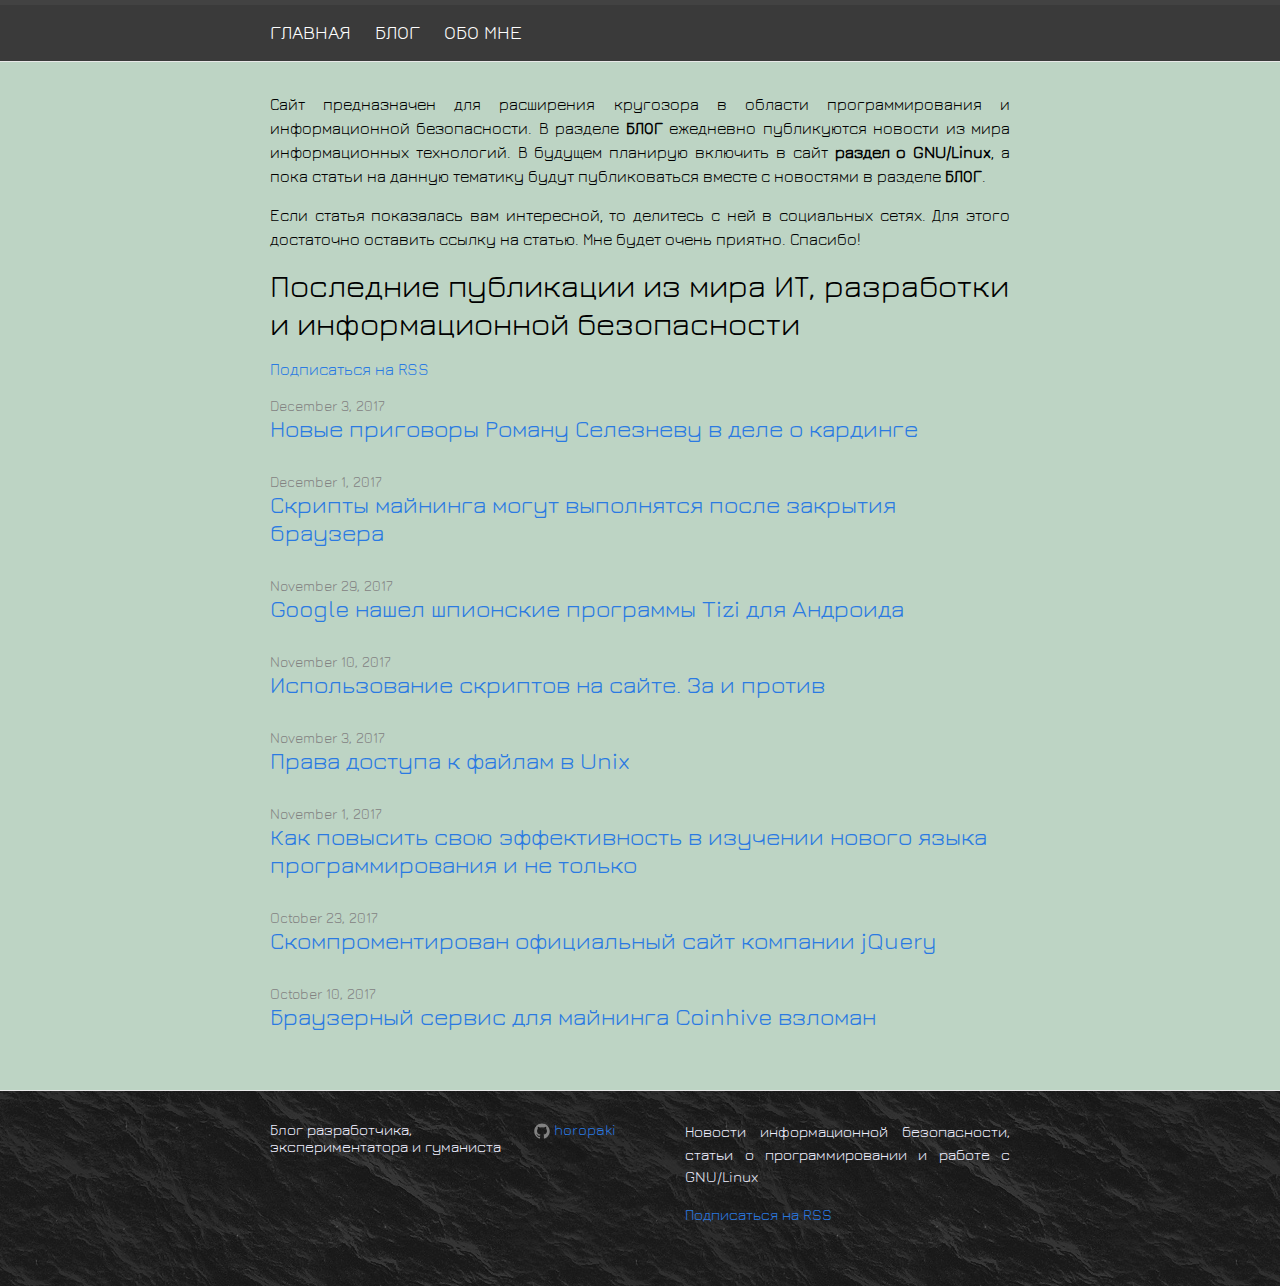
<file: index.html>
<!DOCTYPE html> <html lang="ru"> <head> <meta charset="utf-8"> <meta http-equiv="X-UA-Compatible" content="IE=edge"> <meta name="viewport" content="width=device-width, initial-scale=1"> <title>Главная</title> <meta name="description" content="Новости информационной безопасности, статьи о программировании и работе с GNU/Linux "> <meta name="keywords" content="horopaki" /> <link rel="shortcut icon" href="https://image.flaticon.com/icons/svg/124/124125.svg" type="image/x-icon" /> <link rel="stylesheet" href="/css/main.css"> <link rel="canonical" href="http://horopaki.github.io/"> <link rel="alternate" type="application/rss+xml" title="Блог разработчика, экспериментатора и гуманиста" href="http://horopaki.github.io/feed.xml"> </head> <body> <header class="site-header"> <div class="wrapper"> <nav class="site-nav"> <a href="#" class="menu-icon"> <svg viewBox="0 0 18 15"> <path fill="#424242" d="M18,1.484c0,0.82-0.665,1.484-1.484,1.484H1.484C0.665,2.969,0,2.304,0,1.484l0,0C0,0.665,0.665,0,1.484,0 h15.031C17.335,0,18,0.665,18,1.484L18,1.484z"/> <path fill="#424242" d="M18,7.516C18,8.335,17.335,9,16.516,9H1.484C0.665,9,0,8.335,0,7.516l0,0c0-0.82,0.665-1.484,1.484-1.484 h15.031C17.335,6.031,18,6.696,18,7.516L18,7.516z"/> <path fill="#424242" d="M18,13.516C18,14.335,17.335,15,16.516,15H1.484C0.665,15,0,14.335,0,13.516l0,0 c0-0.82,0.665-1.484,1.484-1.484h15.031C17.335,12.031,18,12.696,18,13.516L18,13.516z"/> </svg> </a> <div class="trigger"> <a class="page-link" href="/">Главная</a> <a class="page-link" href="/blog/">Блог</a> <a class="page-link" href="/info/">Обо мне</a> </div> </nav> </div> </header> <div class="page-content"> <div class="wrapper"> <p>Сайт предназначен для расширения кругозора в области программирования и информационной безопасности. В разделе <strong>БЛОГ</strong> ежедневно публикуются новости из мира информационных технологий. В будущем планирую включить в сайт <strong>раздел о GNU/Linux</strong>, а пока статьи на данную тематику будут публиковаться вместе с новостями в разделе <strong>БЛОГ</strong>.</p> <p>Если статья показалась вам интересной, то делитесь с ней в социальных сетях. Для этого достаточно оставить ссылку на статью. Мне будет очень приятно. Спасибо!</p> <div id="gh-comments-list"></div> <div class="home"> <h1 class="page-heading">Последние публикации из мира ИТ, разработки и информационной безопасности</h1> <p class="rss-subscribe"><a href="/feed.xml">Подписаться на RSS</a></p> <ul class="post-list"> <li> <span class="post-meta">December 3, 2017</span> <h2> <a class="post-link" href="/blog/2017/12/03/roman-seleznev-i-carding.html">Новые приговоры Роману Селезневу в деле о кардинге</a> </h2> </li> <li> <span class="post-meta">December 1, 2017</span> <h2> <a class="post-link" href="/blog/2017/12/01/maining-cryptovalyt-v-brauzere.html">Скрипты майнинга могут выполнятся после закрытия браузера</a> </h2> </li> <li> <span class="post-meta">November 29, 2017</span> <h2> <a class="post-link" href="/blog/2017/11/29/google-play-protect-found-spy-malware-tixi.html">Google нашел шпионские программы Tizi для Aндроида</a> </h2> </li> <li> <span class="post-meta">November 10, 2017</span> <h2> <a class="post-link" href="/blog/2017/11/10/ispolzovanie-javascript-na-caite.html">Использование скриптов на сайте. За и против</a> </h2> </li> <li> <span class="post-meta">November 3, 2017</span> <h2> <a class="post-link" href="/blog/2017/11/03/prava-dostupa-v-unix.html">Права доступа к файлам в Unix</a> </h2> </li> <li> <span class="post-meta">November 1, 2017</span> <h2> <a class="post-link" href="/blog/2017/11/01/kak-povyset-svou-effektivnost.html">Как повысить свою эффективность в изучении нового языка программирования и не только</a> </h2> </li> <li> <span class="post-meta">October 23, 2017</span> <h2> <a class="post-link" href="/blog/2017/10/23/vzlom-cayta-jquery.html">Скомпроментирован официальный сайт компании jQuery</a> </h2> </li> <li> <span class="post-meta">October 10, 2017</span> <h2> <a class="post-link" href="/blog/2017/10/10/vzloman-servis-mayninga.html">Браузерный сервис для майнинга Coinhive взломан</a> </h2> </li> </ul> </div> </div> </div> <footer class="site-footer"> <div class="wrapper"> <!-- <h3 class="footer-heading">Блог разработчика, экспериментатора и гуманиста</h3> --> <div class="footer-col-wrapper"> <div class="footer-col footer-col-1"> <ul class="contact-list"> <li>Блог разработчика, экспериментатора и гуманиста</li> <li><a href="mailto:"></a></li> </ul> </div> <div class="footer-col footer-col-2"> <ul class="social-media-list"> <li> <a href="https://github.com/horopaki"><span class="icon icon--github"><svg viewBox="0 0 16 16"><path fill="#828282" d="M7.999,0.431c-4.285,0-7.76,3.474-7.76,7.761 c0,3.428,2.223,6.337,5.307,7.363c0.388,0.071,0.53-0.168,0.53-0.374c0-0.184-0.007-0.672-0.01-1.32 c-2.159,0.469-2.614-1.04-2.614-1.04c-0.353-0.896-0.862-1.135-0.862-1.135c-0.705-0.481,0.053-0.472,0.053-0.472 c0.779,0.055,1.189,0.8,1.189,0.8c0.692,1.186,1.816,0.843,2.258,0.645c0.071-0.502,0.271-0.843,0.493-1.037 C4.86,11.425,3.049,10.76,3.049,7.786c0-0.847,0.302-1.54,0.799-2.082C3.768,5.507,3.501,4.718,3.924,3.65 c0,0,0.652-0.209,2.134,0.796C6.677,4.273,7.34,4.187,8,4.184c0.659,0.003,1.323,0.089,1.943,0.261 c1.482-1.004,2.132-0.796,2.132-0.796c0.423,1.068,0.157,1.857,0.077,2.054c0.497,0.542,0.798,1.235,0.798,2.082 c0,2.981-1.814,3.637-3.543,3.829c0.279,0.24,0.527,0.713,0.527,1.437c0,1.037-0.01,1.874-0.01,2.129 c0,0.208,0.14,0.449,0.534,0.373c3.081-1.028,5.302-3.935,5.302-7.362C15.76,3.906,12.285,0.431,7.999,0.431z"/></svg> </span><span class="username">horopaki</span></a> </li> </ul> </div> <div class="footer-col footer-col-3"> <p>Новости информационной безопасности, статьи о программировании и работе с GNU/Linux </p> <p class="rss-subscribe"><a href="/feed.xml">Подписаться на RSS</a></p> </div> </div> </div> </footer> </body> </html>
</file>
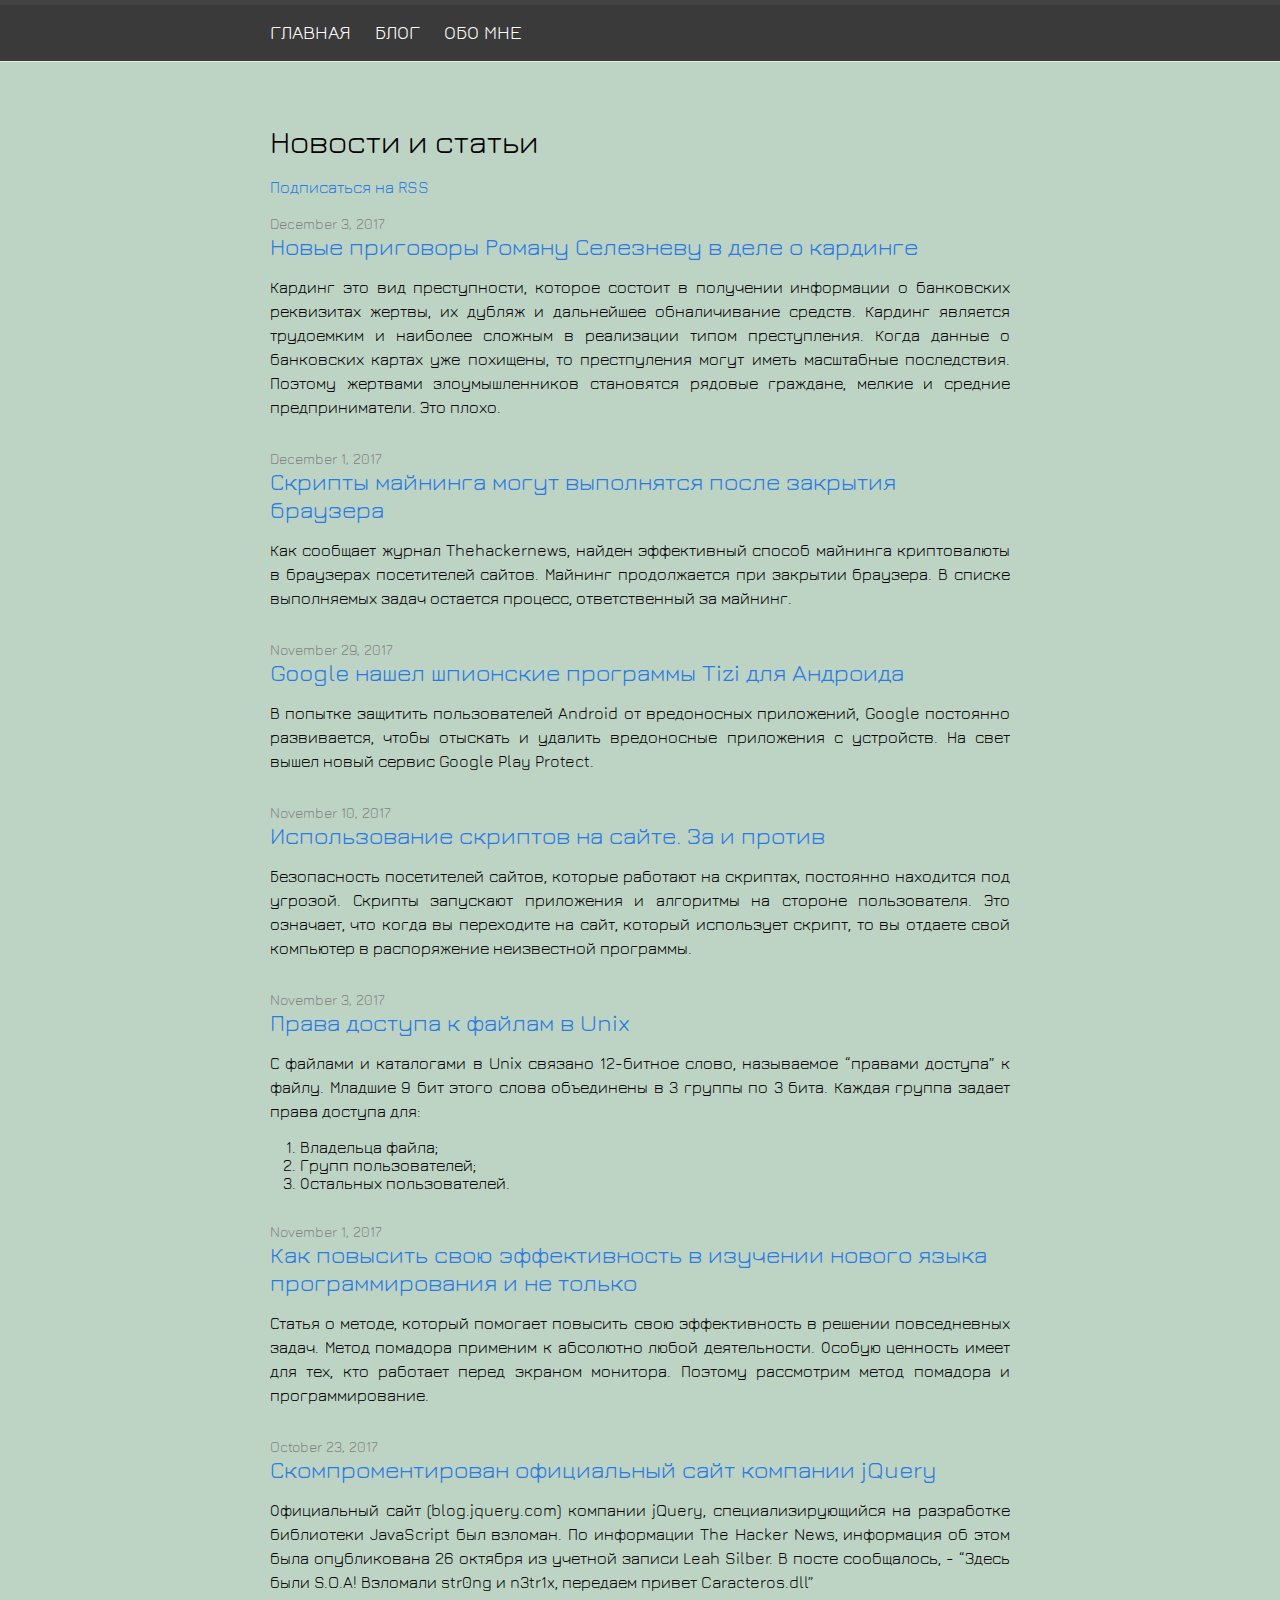
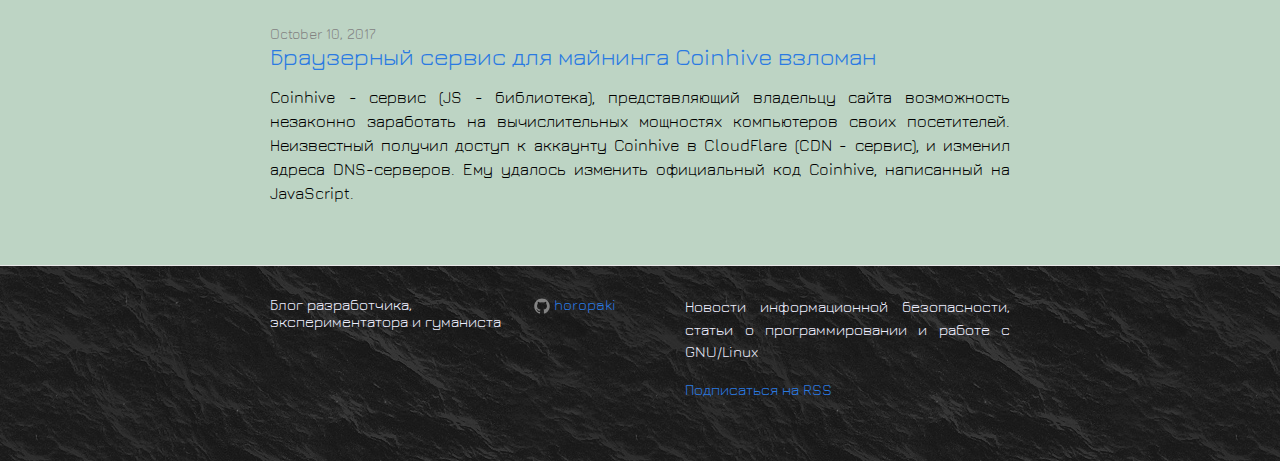
<file: blog/index.html>
<!DOCTYPE html> <html lang="ru"> <head> <meta charset="utf-8"> <meta http-equiv="X-UA-Compatible" content="IE=edge"> <meta name="viewport" content="width=device-width, initial-scale=1"> <title>Блог</title> <meta name="description" content="Новости информационной безопасности, статьи о программировании и работе с GNU/Linux "> <meta name="keywords" content="horopaki" /> <link rel="shortcut icon" href="https://image.flaticon.com/icons/svg/124/124125.svg" type="image/x-icon" /> <link rel="stylesheet" href="/css/main.css"> <link rel="canonical" href="http://horopaki.github.io/blog/"> <link rel="alternate" type="application/rss+xml" title="Блог разработчика, экспериментатора и гуманиста" href="http://horopaki.github.io/feed.xml"> </head> <body> <header class="site-header"> <div class="wrapper"> <nav class="site-nav"> <a href="#" class="menu-icon"> <svg viewBox="0 0 18 15"> <path fill="#424242" d="M18,1.484c0,0.82-0.665,1.484-1.484,1.484H1.484C0.665,2.969,0,2.304,0,1.484l0,0C0,0.665,0.665,0,1.484,0 h15.031C17.335,0,18,0.665,18,1.484L18,1.484z"/> <path fill="#424242" d="M18,7.516C18,8.335,17.335,9,16.516,9H1.484C0.665,9,0,8.335,0,7.516l0,0c0-0.82,0.665-1.484,1.484-1.484 h15.031C17.335,6.031,18,6.696,18,7.516L18,7.516z"/> <path fill="#424242" d="M18,13.516C18,14.335,17.335,15,16.516,15H1.484C0.665,15,0,14.335,0,13.516l0,0 c0-0.82,0.665-1.484,1.484-1.484h15.031C17.335,12.031,18,12.696,18,13.516L18,13.516z"/> </svg> </a> <div class="trigger"> <a class="page-link" href="/">Главная</a> <a class="page-link" href="/blog/">Блог</a> <a class="page-link" href="/info/">Обо мне</a> </div> </nav> </div> </header> <div class="page-content"> <div class="wrapper"> <article class="post"> <header class="post-header"> <!-- <h1 class="post-title">Блог</h1> --> </header> <div class="post-content"> <div class="home"> <h1 class="page-heading">Новости и статьи</h1> <p class="rss-subscribe"><a href="/feed.xml">Подписаться на RSS</a></p> <ul class="post-list"> <li> <span class="post-meta">December 3, 2017</span> <h2> <a class="post-link" href="/blog/2017/12/03/roman-seleznev-i-carding.html">Новые приговоры Роману Селезневу в деле о кардинге</a> </h2> <p>Кардинг это вид преступности, которое состоит в получении информации о банковских реквизитах жертвы, их дубляж и дальнейшее обналичивание средств. Кардинг является трудоемким и наиболее сложным в реализации типом преступления. Когда данные о банковских картах уже похищены, то престпуления могут иметь масштабные последствия. Поэтому жертвами злоумышленников становятся рядовые граждане, мелкие и средние предприниматели. Это плохо.</p> </li> <li> <span class="post-meta">December 1, 2017</span> <h2> <a class="post-link" href="/blog/2017/12/01/maining-cryptovalyt-v-brauzere.html">Скрипты майнинга могут выполнятся после закрытия браузера</a> </h2> <p>Как сообщает журнал Thehackernews, найден эффективный способ майнинга криптовалюты в браузерах посетителей сайтов. Майнинг продолжается при закрытии браузера. В списке выполняемых задач остается процесс, ответственный за майнинг.</p> </li> <li> <span class="post-meta">November 29, 2017</span> <h2> <a class="post-link" href="/blog/2017/11/29/google-play-protect-found-spy-malware-tixi.html">Google нашел шпионские программы Tizi для Aндроида</a> </h2> <p>В попытке защитить пользователей Android от вредоносных приложений, Google постоянно развивается, чтобы отыскать и удалить вредоносные приложения с устройств. На свет вышел новый сервис Google Play Protect.</p> </li> <li> <span class="post-meta">November 10, 2017</span> <h2> <a class="post-link" href="/blog/2017/11/10/ispolzovanie-javascript-na-caite.html">Использование скриптов на сайте. За и против</a> </h2> <p>Безопасность посетителей сайтов, которые работают на скриптах, постоянно находится под угрозой. Скрипты запускают приложения и алгоритмы на стороне пользователя. Это означает, что когда вы переходите на сайт, который использует скрипт, то вы отдаете свой компьютер в распоряжение неизвестной программы.</p> </li> <li> <span class="post-meta">November 3, 2017</span> <h2> <a class="post-link" href="/blog/2017/11/03/prava-dostupa-v-unix.html">Права доступа к файлам в Unix</a> </h2> <p>С файлами и каталогами в Unix связано 12-битное слово, называемое “правами доступа” к файлу. Младшие 9 бит этого слова объединены в 3 группы по 3 бита. Каждая группа задает права доступа для:</p> <ol> <li>Владельца файла;</li> <li>Групп пользователей;</li> <li>Остальных пользователей.</li> </ol> </li> <li> <span class="post-meta">November 1, 2017</span> <h2> <a class="post-link" href="/blog/2017/11/01/kak-povyset-svou-effektivnost.html">Как повысить свою эффективность в изучении нового языка программирования и не только</a> </h2> <p>Статья о методе, который помогает повысить свою эффективность в решении повседневных задач. Метод помадора применим к абсолютно любой деятельности. Особую ценность имеет для тех, кто работает перед экраном монитора. Поэтому рассмотрим метод помадора и программирование.</p> </li> <li> <span class="post-meta">October 23, 2017</span> <h2> <a class="post-link" href="/blog/2017/10/23/vzlom-cayta-jquery.html">Скомпроментирован официальный сайт компании jQuery</a> </h2> <p>Официальный сайт (blog.jquery.com) компании jQuery, специализирующийся на разработке библиотеки JavaScript был взломан. По информации The Hacker News, информация об этом была опубликована 26 октября из учетной записи Leah Silber. В посте сообщалось, - “Здесь были S.O.A! Взломали str0ng и n3tr1x, передаем привет Caracteros.dll”</p> </li> <li> <span class="post-meta">October 10, 2017</span> <h2> <a class="post-link" href="/blog/2017/10/10/vzloman-servis-mayninga.html">Браузерный сервис для майнинга Coinhive взломан</a> </h2> <p>Coinhive - сервис (JS - библиотека), представляющий владельцу сайта возможность незаконно заработать на вычислительных мощностях компьютеров своих посетителей. Неизвестный получил доступ к аккаунту Coinhive в CloudFlare (CDN - сервис), и изменил адреса DNS-серверов. Ему удалось изменить официальный код Coinhive, написанный на JavaScript.</p> </li> </ul> </div> </div> </article> </div> </div> <footer class="site-footer"> <div class="wrapper"> <!-- <h3 class="footer-heading">Блог разработчика, экспериментатора и гуманиста</h3> --> <div class="footer-col-wrapper"> <div class="footer-col footer-col-1"> <ul class="contact-list"> <li>Блог разработчика, экспериментатора и гуманиста</li> <li><a href="mailto:"></a></li> </ul> </div> <div class="footer-col footer-col-2"> <ul class="social-media-list"> <li> <a href="https://github.com/horopaki"><span class="icon icon--github"><svg viewBox="0 0 16 16"><path fill="#828282" d="M7.999,0.431c-4.285,0-7.76,3.474-7.76,7.761 c0,3.428,2.223,6.337,5.307,7.363c0.388,0.071,0.53-0.168,0.53-0.374c0-0.184-0.007-0.672-0.01-1.32 c-2.159,0.469-2.614-1.04-2.614-1.04c-0.353-0.896-0.862-1.135-0.862-1.135c-0.705-0.481,0.053-0.472,0.053-0.472 c0.779,0.055,1.189,0.8,1.189,0.8c0.692,1.186,1.816,0.843,2.258,0.645c0.071-0.502,0.271-0.843,0.493-1.037 C4.86,11.425,3.049,10.76,3.049,7.786c0-0.847,0.302-1.54,0.799-2.082C3.768,5.507,3.501,4.718,3.924,3.65 c0,0,0.652-0.209,2.134,0.796C6.677,4.273,7.34,4.187,8,4.184c0.659,0.003,1.323,0.089,1.943,0.261 c1.482-1.004,2.132-0.796,2.132-0.796c0.423,1.068,0.157,1.857,0.077,2.054c0.497,0.542,0.798,1.235,0.798,2.082 c0,2.981-1.814,3.637-3.543,3.829c0.279,0.24,0.527,0.713,0.527,1.437c0,1.037-0.01,1.874-0.01,2.129 c0,0.208,0.14,0.449,0.534,0.373c3.081-1.028,5.302-3.935,5.302-7.362C15.76,3.906,12.285,0.431,7.999,0.431z"/></svg> </span><span class="username">horopaki</span></a> </li> </ul> </div> <div class="footer-col footer-col-3"> <p>Новости информационной безопасности, статьи о программировании и работе с GNU/Linux </p> <p class="rss-subscribe"><a href="/feed.xml">Подписаться на RSS</a></p> </div> </div> </div> </footer> </body> </html>
</file>
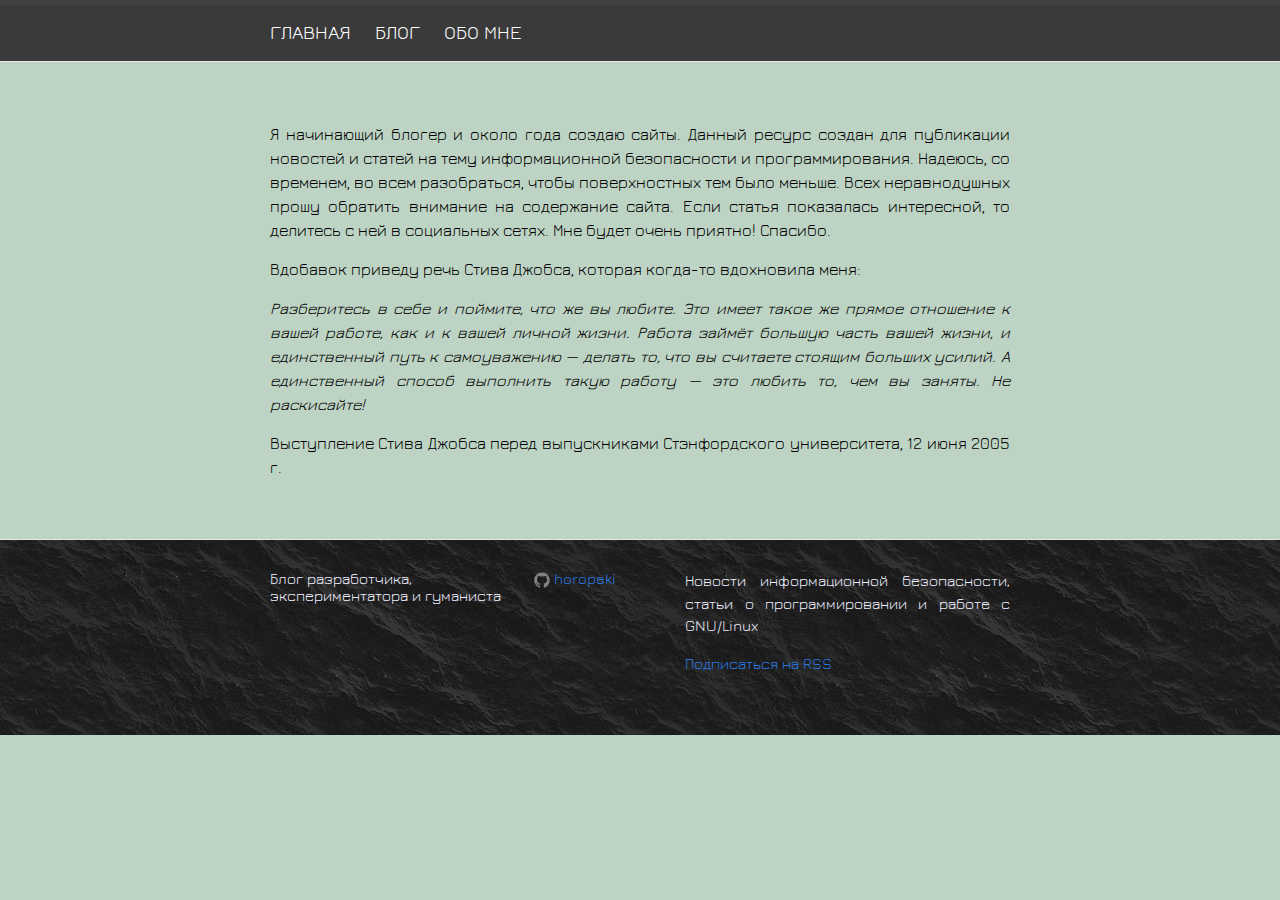
<file: info/index.html>
<!DOCTYPE html> <html lang="ru"> <head> <meta charset="utf-8"> <meta http-equiv="X-UA-Compatible" content="IE=edge"> <meta name="viewport" content="width=device-width, initial-scale=1"> <title>Об авторе</title> <meta name="description" content="Новости информационной безопасности, статьи о программировании и работе с GNU/Linux "> <meta name="keywords" content="horopaki" /> <link rel="shortcut icon" href="https://image.flaticon.com/icons/svg/124/124125.svg" type="image/x-icon" /> <link rel="stylesheet" href="/css/main.css"> <link rel="canonical" href="http://horopaki.github.io/info/"> <link rel="alternate" type="application/rss+xml" title="Блог разработчика, экспериментатора и гуманиста" href="http://horopaki.github.io/feed.xml"> </head> <body> <header class="site-header"> <div class="wrapper"> <nav class="site-nav"> <a href="#" class="menu-icon"> <svg viewBox="0 0 18 15"> <path fill="#424242" d="M18,1.484c0,0.82-0.665,1.484-1.484,1.484H1.484C0.665,2.969,0,2.304,0,1.484l0,0C0,0.665,0.665,0,1.484,0 h15.031C17.335,0,18,0.665,18,1.484L18,1.484z"/> <path fill="#424242" d="M18,7.516C18,8.335,17.335,9,16.516,9H1.484C0.665,9,0,8.335,0,7.516l0,0c0-0.82,0.665-1.484,1.484-1.484 h15.031C17.335,6.031,18,6.696,18,7.516L18,7.516z"/> <path fill="#424242" d="M18,13.516C18,14.335,17.335,15,16.516,15H1.484C0.665,15,0,14.335,0,13.516l0,0 c0-0.82,0.665-1.484,1.484-1.484h15.031C17.335,12.031,18,12.696,18,13.516L18,13.516z"/> </svg> </a> <div class="trigger"> <a class="page-link" href="/">Главная</a> <a class="page-link" href="/blog/">Блог</a> <a class="page-link" href="/info/">Обо мне</a> </div> </nav> </div> </header> <div class="page-content"> <div class="wrapper"> <article class="post"> <header class="post-header"> <!-- <h1 class="post-title">Об авторе</h1> --> </header> <div class="post-content"> <p>Я начинающий блогер и около года создаю сайты. Данный ресурс создан для публикации новостей и статей на тему информационной безопасности и программирования. Надеюсь, со временем, во всем разобраться, чтобы поверхностных тем было меньше. Всех неравнодушных прошу обратить внимание на содержание сайта. Если статья показалась интересной, то делитесь с ней в социальных сетях. Мне будет очень приятно! Спасибо.</p> <p>Вдобавок приведу речь Стива Джобса, которая когда-то вдохновила меня:</p> <p><i>Разберитесь в себе и поймите, что же вы любите. Это имеет такое же прямое отношение к вашей работе, как и к вашей личной жизни. Работа займёт большую часть вашей жизни, и единственный путь к самоуважению — делать то, что вы считаете стоящим больших усилий. А единственный способ выполнить такую работу — это любить то, чем вы заняты. Не раскисайте!</i></p> <p>Выступление Стива Джобса перед выпускниками Стэнфордского университета, 12 июня 2005 г.</p> </div> </article> </div> </div> <footer class="site-footer"> <div class="wrapper"> <!-- <h3 class="footer-heading">Блог разработчика, экспериментатора и гуманиста</h3> --> <div class="footer-col-wrapper"> <div class="footer-col footer-col-1"> <ul class="contact-list"> <li>Блог разработчика, экспериментатора и гуманиста</li> <li><a href="mailto:"></a></li> </ul> </div> <div class="footer-col footer-col-2"> <ul class="social-media-list"> <li> <a href="https://github.com/horopaki"><span class="icon icon--github"><svg viewBox="0 0 16 16"><path fill="#828282" d="M7.999,0.431c-4.285,0-7.76,3.474-7.76,7.761 c0,3.428,2.223,6.337,5.307,7.363c0.388,0.071,0.53-0.168,0.53-0.374c0-0.184-0.007-0.672-0.01-1.32 c-2.159,0.469-2.614-1.04-2.614-1.04c-0.353-0.896-0.862-1.135-0.862-1.135c-0.705-0.481,0.053-0.472,0.053-0.472 c0.779,0.055,1.189,0.8,1.189,0.8c0.692,1.186,1.816,0.843,2.258,0.645c0.071-0.502,0.271-0.843,0.493-1.037 C4.86,11.425,3.049,10.76,3.049,7.786c0-0.847,0.302-1.54,0.799-2.082C3.768,5.507,3.501,4.718,3.924,3.65 c0,0,0.652-0.209,2.134,0.796C6.677,4.273,7.34,4.187,8,4.184c0.659,0.003,1.323,0.089,1.943,0.261 c1.482-1.004,2.132-0.796,2.132-0.796c0.423,1.068,0.157,1.857,0.077,2.054c0.497,0.542,0.798,1.235,0.798,2.082 c0,2.981-1.814,3.637-3.543,3.829c0.279,0.24,0.527,0.713,0.527,1.437c0,1.037-0.01,1.874-0.01,2.129 c0,0.208,0.14,0.449,0.534,0.373c3.081-1.028,5.302-3.935,5.302-7.362C15.76,3.906,12.285,0.431,7.999,0.431z"/></svg> </span><span class="username">horopaki</span></a> </li> </ul> </div> <div class="footer-col footer-col-3"> <p>Новости информационной безопасности, статьи о программировании и работе с GNU/Linux </p> <p class="rss-subscribe"><a href="/feed.xml">Подписаться на RSS</a></p> </div> </div> </div> </footer> </body> </html>
</file>
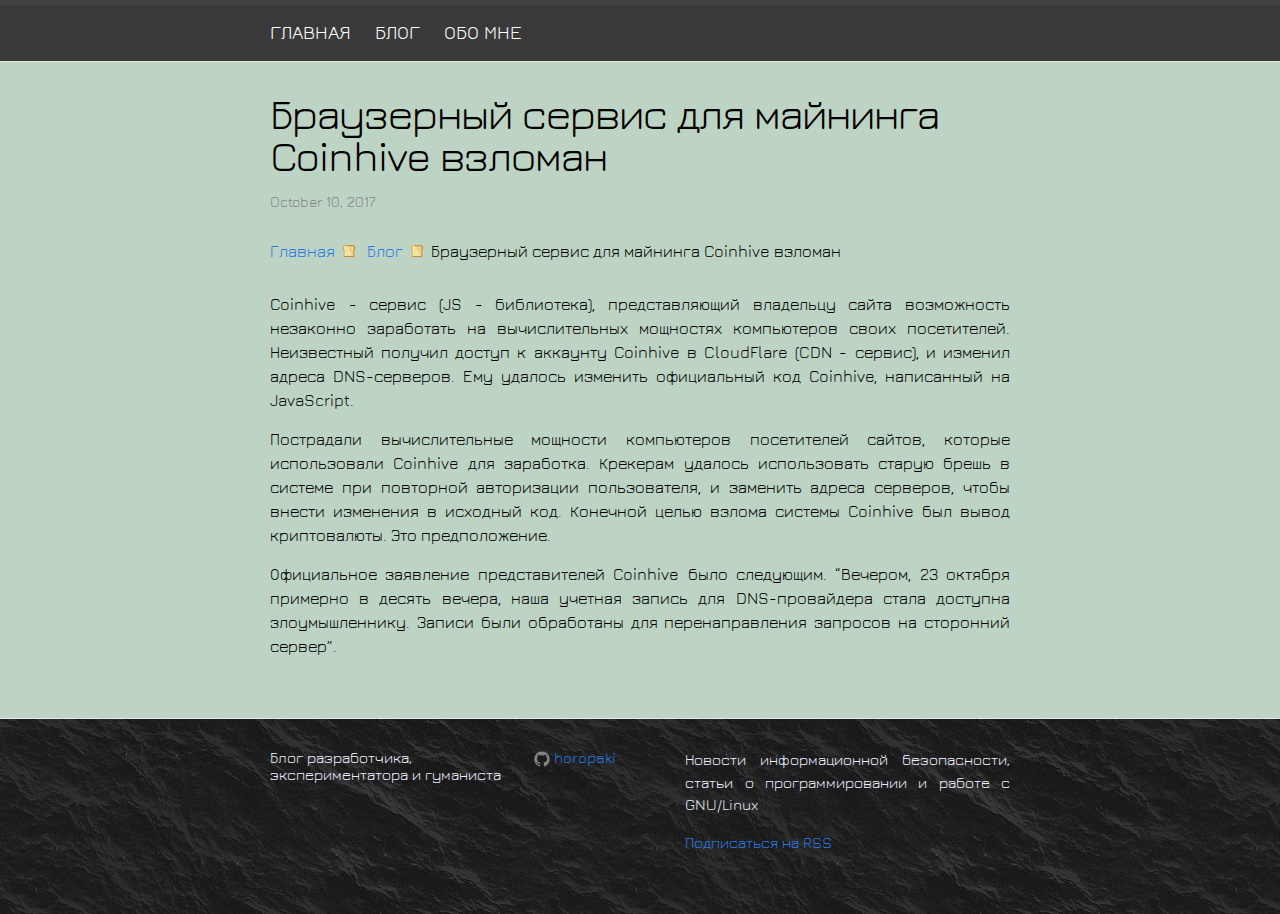
<file: blog/2017/10/10/vzloman-servis-mayninga.html>
<!DOCTYPE html> <html lang="ru"> <head> <meta charset="utf-8"> <meta http-equiv="X-UA-Compatible" content="IE=edge"> <meta name="viewport" content="width=device-width, initial-scale=1"> <title>Браузерный сервис для майнинга Coinhive взломан</title> <meta name="description" content="Coinhive - сервис (JS - библиотека), представляющий владельцу сайта возможность незаконно заработать на вычислительных мощностях компьютеров своих посетителе..."> <meta name="keywords" content="взлом сервиса Coinhive для майнинга в браузере" /> <link rel="shortcut icon" href="https://image.flaticon.com/icons/svg/124/124125.svg" type="image/x-icon" /> <link rel="stylesheet" href="/css/main.css"> <link rel="canonical" href="http://horopaki.github.io/blog/2017/10/10/vzloman-servis-mayninga.html"> <link rel="alternate" type="application/rss+xml" title="Блог разработчика, экспериментатора и гуманиста" href="http://horopaki.github.io/feed.xml"> </head> <body> <header class="site-header"> <div class="wrapper"> <nav class="site-nav"> <a href="#" class="menu-icon"> <svg viewBox="0 0 18 15"> <path fill="#424242" d="M18,1.484c0,0.82-0.665,1.484-1.484,1.484H1.484C0.665,2.969,0,2.304,0,1.484l0,0C0,0.665,0.665,0,1.484,0 h15.031C17.335,0,18,0.665,18,1.484L18,1.484z"/> <path fill="#424242" d="M18,7.516C18,8.335,17.335,9,16.516,9H1.484C0.665,9,0,8.335,0,7.516l0,0c0-0.82,0.665-1.484,1.484-1.484 h15.031C17.335,6.031,18,6.696,18,7.516L18,7.516z"/> <path fill="#424242" d="M18,13.516C18,14.335,17.335,15,16.516,15H1.484C0.665,15,0,14.335,0,13.516l0,0 c0-0.82,0.665-1.484,1.484-1.484h15.031C17.335,12.031,18,12.696,18,13.516L18,13.516z"/> </svg> </a> <div class="trigger"> <a class="page-link" href="/">Главная</a> <a class="page-link" href="/blog/">Блог</a> <a class="page-link" href="/info/">Обо мне</a> </div> </nav> </div> </header> <div class="page-content"> <div class="wrapper"> <article class="post" itemscope itemtype="http://schema.org/BlogPosting"> <header class="post-header"> <h1 class="post-title" itemprop="name headline">Браузерный сервис для майнинга Coinhive взломан</h1> <p class="post-meta"><time datetime="2017-10-10T12:27:04+05:00" itemprop="datePublished">October 10, 2017</time></p> </header> <nav class="breadcrumbs bootstrap hidden-sm-down" > <ol class="breadcrumb list-unstyled" vocab="http://schema.org/" typeof="BreadcrumbList"> <li class="breadcrumb-item" property="itemListElement" typeof="ListItem"> <a property="item" typeof="WebPage" href="/"><span property="name">Главная</span><meta property="position" content="1" /></a> </li> <li class="breadcrumb-item" property="itemListElement" typeof="ListItem"> <a property="item" typeof="WebPage" href="/blog/"><span property="name">Блог</span><meta property="position" content="2" /></a> </li> <li class="breadcrumb-item" property="itemListElement" typeof="ListItem"><span property="name">Браузерный сервис для майнинга Coinhive взломан</span><meta property="position" content="3" /></li> </ol> </nav> <!-- This is an example of CSS. Maybe you want to implement the css code into your main css file or modify it as you want --> <style> nav.breadcrumbs.bootstrap { /* from Twitter Bootstrap 4 */ /* If you already use Twitter, you do not need these css lines above, cause they already in Twitter Bootstrap */ /* Additions: image integration */ } nav.breadcrumbs.bootstrap ol { margin-left: 0 } nav.breadcrumbs.bootstrap .breadcrumb { font-size: 1rem; /*padding: 0.75rem 1rem;*/ margin-bottom: 2rem; list-style: none; /*background-color: #f1f2ed;*/ border-radius: 0.25rem; } nav.breadcrumbs.bootstrap .breadcrumb::after { content: ""; display: table; clear: both; } nav.breadcrumbs.bootstrap .breadcrumb-item { float: left; } nav.breadcrumbs.bootstrap .breadcrumb-item + .breadcrumb-item::before { display: inline-block; padding-right: 0.5rem; padding-left: 0.5rem; color: #818a91; content: url("/img/bread.png"); } nav.breadcrumbs.bootstrap .breadcrumb-item + .breadcrumb-item:hover::before { text-decoration: underline; } nav.breadcrumbs.bootstrap .breadcrumb-item + .breadcrumb-item:hover::before { text-decoration: none; } nav.breadcrumbs.bootstrap .breadcrumb-item-active { color: #818a91; } nav.breadcrumbs.bootstrap .breadcrumb a.breadcrumb-item:after { display: inline-block; padding-right: 0.5rem; padding-left: 0.5rem; content: "/"; text-decoration: none; } nav.breadcrumbs.bootstrap .breadcrumb .icon:after { display: inline-block; padding-right: 0.5rem; padding-left: 0.5rem; color: #818a91; content: "/"; } nav.breadcrumbs.bootstrap .breadcrumb .icon { display: inline-block; } nav.breadcrumbs.bootstrap .breadcrumb .icon svg { height: 0.7rem; width: 0.7rem; } </style> <div class="post-content" itemprop="articleBody"> <p>Coinhive - сервис (JS - библиотека), представляющий владельцу сайта возможность незаконно заработать на вычислительных мощностях компьютеров своих посетителей. Неизвестный получил доступ к аккаунту Coinhive в CloudFlare (CDN - сервис), и изменил адреса DNS-серверов. Ему удалось изменить официальный код Coinhive, написанный на JavaScript.</p> <p>Пострадали вычислительные мощности компьютеров посетителей сайтов, которые использовали Coinhive для заработка. Крекерам удалось использовать старую брешь в системе при повторной авторизации пользователя, и заменить адреса серверов, чтобы внести изменения в исходный код. Конечной целью взлома системы Coinhive был вывод криптовалюты. Это предположение.</p> <p>Официальное заявление представителей Coinhive было следующим. “Вечером, 23 октября примерно в десять вечера, наша учетная запись для DNS-провайдера стала доступна злоумышленнику. Записи были обработаны для перенаправления запросов на сторонний сервер”.</p> </div> <div> </div> <div> </div> </article> </div> </div> <footer class="site-footer"> <div class="wrapper"> <!-- <h3 class="footer-heading">Блог разработчика, экспериментатора и гуманиста</h3> --> <div class="footer-col-wrapper"> <div class="footer-col footer-col-1"> <ul class="contact-list"> <li>Блог разработчика, экспериментатора и гуманиста</li> <li><a href="mailto:"></a></li> </ul> </div> <div class="footer-col footer-col-2"> <ul class="social-media-list"> <li> <a href="https://github.com/horopaki"><span class="icon icon--github"><svg viewBox="0 0 16 16"><path fill="#828282" d="M7.999,0.431c-4.285,0-7.76,3.474-7.76,7.761 c0,3.428,2.223,6.337,5.307,7.363c0.388,0.071,0.53-0.168,0.53-0.374c0-0.184-0.007-0.672-0.01-1.32 c-2.159,0.469-2.614-1.04-2.614-1.04c-0.353-0.896-0.862-1.135-0.862-1.135c-0.705-0.481,0.053-0.472,0.053-0.472 c0.779,0.055,1.189,0.8,1.189,0.8c0.692,1.186,1.816,0.843,2.258,0.645c0.071-0.502,0.271-0.843,0.493-1.037 C4.86,11.425,3.049,10.76,3.049,7.786c0-0.847,0.302-1.54,0.799-2.082C3.768,5.507,3.501,4.718,3.924,3.65 c0,0,0.652-0.209,2.134,0.796C6.677,4.273,7.34,4.187,8,4.184c0.659,0.003,1.323,0.089,1.943,0.261 c1.482-1.004,2.132-0.796,2.132-0.796c0.423,1.068,0.157,1.857,0.077,2.054c0.497,0.542,0.798,1.235,0.798,2.082 c0,2.981-1.814,3.637-3.543,3.829c0.279,0.24,0.527,0.713,0.527,1.437c0,1.037-0.01,1.874-0.01,2.129 c0,0.208,0.14,0.449,0.534,0.373c3.081-1.028,5.302-3.935,5.302-7.362C15.76,3.906,12.285,0.431,7.999,0.431z"/></svg> </span><span class="username">horopaki</span></a> </li> </ul> </div> <div class="footer-col footer-col-3"> <p>Новости информационной безопасности, статьи о программировании и работе с GNU/Linux </p> <p class="rss-subscribe"><a href="/feed.xml">Подписаться на RSS</a></p> </div> </div> </div> </footer> </body> </html>
</file>
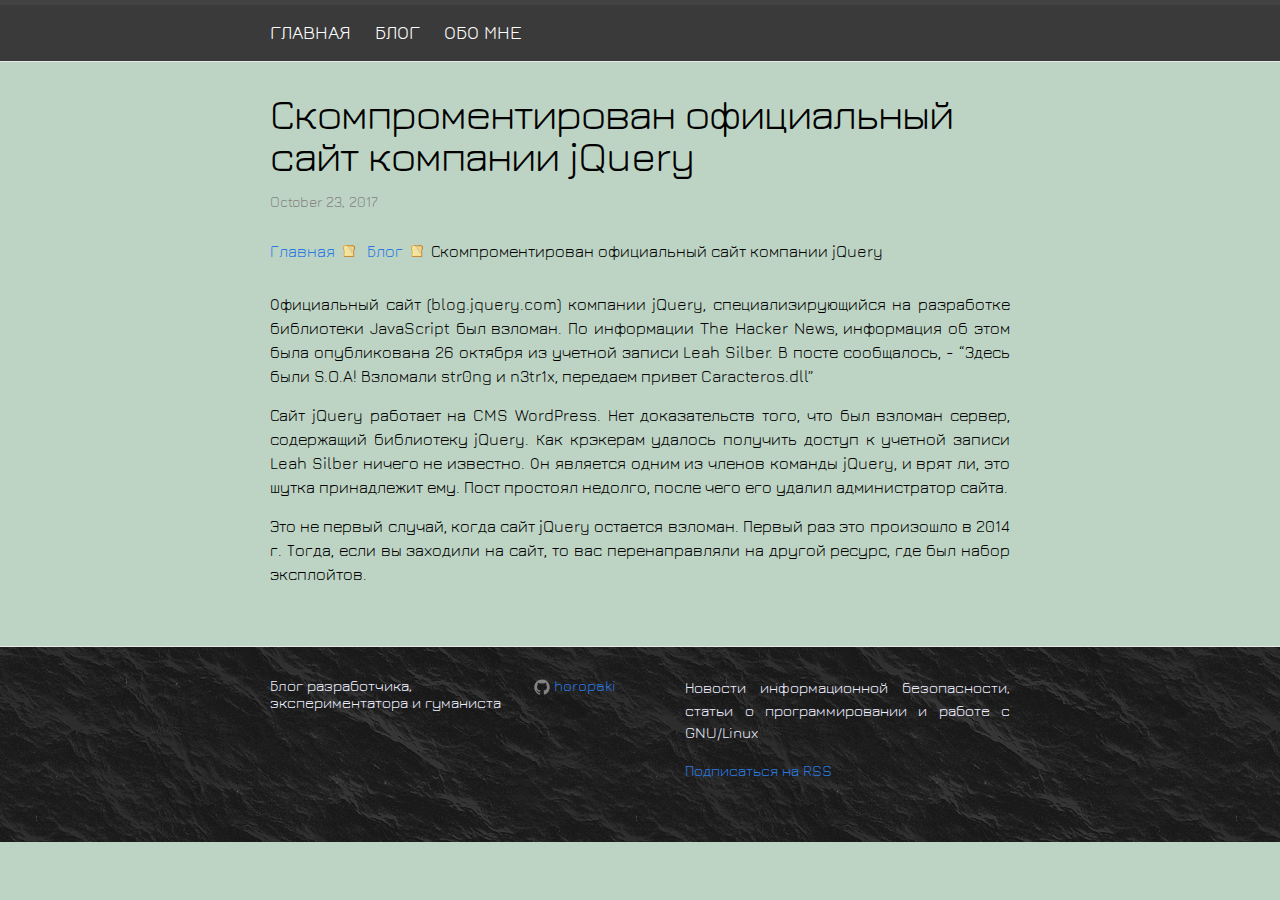
<file: blog/2017/10/23/vzlom-cayta-jquery.html>
<!DOCTYPE html> <html lang="ru"> <head> <meta charset="utf-8"> <meta http-equiv="X-UA-Compatible" content="IE=edge"> <meta name="viewport" content="width=device-width, initial-scale=1"> <title>Скомпроментирован официальный сайт компании jQuery</title> <meta name="description" content="Официальный сайт (blog.jquery.com) компании jQuery, специализирующийся на разработке библиотеки JavaScript был взломан. По информации The Hacker News, информ..."> <meta name="keywords" content="взлом сайта jQuery" /> <link rel="shortcut icon" href="https://image.flaticon.com/icons/svg/124/124125.svg" type="image/x-icon" /> <link rel="stylesheet" href="/css/main.css"> <link rel="canonical" href="http://horopaki.github.io/blog/2017/10/23/vzlom-cayta-jquery.html"> <link rel="alternate" type="application/rss+xml" title="Блог разработчика, экспериментатора и гуманиста" href="http://horopaki.github.io/feed.xml"> </head> <body> <header class="site-header"> <div class="wrapper"> <nav class="site-nav"> <a href="#" class="menu-icon"> <svg viewBox="0 0 18 15"> <path fill="#424242" d="M18,1.484c0,0.82-0.665,1.484-1.484,1.484H1.484C0.665,2.969,0,2.304,0,1.484l0,0C0,0.665,0.665,0,1.484,0 h15.031C17.335,0,18,0.665,18,1.484L18,1.484z"/> <path fill="#424242" d="M18,7.516C18,8.335,17.335,9,16.516,9H1.484C0.665,9,0,8.335,0,7.516l0,0c0-0.82,0.665-1.484,1.484-1.484 h15.031C17.335,6.031,18,6.696,18,7.516L18,7.516z"/> <path fill="#424242" d="M18,13.516C18,14.335,17.335,15,16.516,15H1.484C0.665,15,0,14.335,0,13.516l0,0 c0-0.82,0.665-1.484,1.484-1.484h15.031C17.335,12.031,18,12.696,18,13.516L18,13.516z"/> </svg> </a> <div class="trigger"> <a class="page-link" href="/">Главная</a> <a class="page-link" href="/blog/">Блог</a> <a class="page-link" href="/info/">Обо мне</a> </div> </nav> </div> </header> <div class="page-content"> <div class="wrapper"> <article class="post" itemscope itemtype="http://schema.org/BlogPosting"> <header class="post-header"> <h1 class="post-title" itemprop="name headline">Скомпроментирован официальный сайт компании jQuery</h1> <p class="post-meta"><time datetime="2017-10-23T12:27:04+05:00" itemprop="datePublished">October 23, 2017</time></p> </header> <nav class="breadcrumbs bootstrap hidden-sm-down" > <ol class="breadcrumb list-unstyled" vocab="http://schema.org/" typeof="BreadcrumbList"> <li class="breadcrumb-item" property="itemListElement" typeof="ListItem"> <a property="item" typeof="WebPage" href="/"><span property="name">Главная</span><meta property="position" content="1" /></a> </li> <li class="breadcrumb-item" property="itemListElement" typeof="ListItem"> <a property="item" typeof="WebPage" href="/blog/"><span property="name">Блог</span><meta property="position" content="2" /></a> </li> <li class="breadcrumb-item" property="itemListElement" typeof="ListItem"><span property="name">Скомпроментирован официальный сайт компании jQuery</span><meta property="position" content="3" /></li> </ol> </nav> <!-- This is an example of CSS. Maybe you want to implement the css code into your main css file or modify it as you want --> <style> nav.breadcrumbs.bootstrap { /* from Twitter Bootstrap 4 */ /* If you already use Twitter, you do not need these css lines above, cause they already in Twitter Bootstrap */ /* Additions: image integration */ } nav.breadcrumbs.bootstrap ol { margin-left: 0 } nav.breadcrumbs.bootstrap .breadcrumb { font-size: 1rem; /*padding: 0.75rem 1rem;*/ margin-bottom: 2rem; list-style: none; /*background-color: #f1f2ed;*/ border-radius: 0.25rem; } nav.breadcrumbs.bootstrap .breadcrumb::after { content: ""; display: table; clear: both; } nav.breadcrumbs.bootstrap .breadcrumb-item { float: left; } nav.breadcrumbs.bootstrap .breadcrumb-item + .breadcrumb-item::before { display: inline-block; padding-right: 0.5rem; padding-left: 0.5rem; color: #818a91; content: url("/img/bread.png"); } nav.breadcrumbs.bootstrap .breadcrumb-item + .breadcrumb-item:hover::before { text-decoration: underline; } nav.breadcrumbs.bootstrap .breadcrumb-item + .breadcrumb-item:hover::before { text-decoration: none; } nav.breadcrumbs.bootstrap .breadcrumb-item-active { color: #818a91; } nav.breadcrumbs.bootstrap .breadcrumb a.breadcrumb-item:after { display: inline-block; padding-right: 0.5rem; padding-left: 0.5rem; content: "/"; text-decoration: none; } nav.breadcrumbs.bootstrap .breadcrumb .icon:after { display: inline-block; padding-right: 0.5rem; padding-left: 0.5rem; color: #818a91; content: "/"; } nav.breadcrumbs.bootstrap .breadcrumb .icon { display: inline-block; } nav.breadcrumbs.bootstrap .breadcrumb .icon svg { height: 0.7rem; width: 0.7rem; } </style> <div class="post-content" itemprop="articleBody"> <p>Официальный сайт (blog.jquery.com) компании jQuery, специализирующийся на разработке библиотеки JavaScript был взломан. По информации The Hacker News, информация об этом была опубликована 26 октября из учетной записи Leah Silber. В посте сообщалось, - “Здесь были S.O.A! Взломали str0ng и n3tr1x, передаем привет Caracteros.dll”</p> <p>Сайт jQuery работает на CMS WordPress. Нет доказательств того, что был взломан сервер, содержащий библиотеку jQuery. Как крэкерам удалось получить доступ к учетной записи Leah Silber ничего не известно. Он является одним из членов команды jQuery, и врят ли, это шутка принадлежит ему. Пост простоял недолго, после чего его удалил администратор сайта.</p> <p>Это не первый случай, когда сайт jQuery остается взломан. Первый раз это произошло в 2014 г. Тогда, если вы заходили на сайт, то вас перенаправляли на другой ресурс, где был набор эксплойтов.</p> </div> <div> </div> <div> </div> </article> </div> </div> <footer class="site-footer"> <div class="wrapper"> <!-- <h3 class="footer-heading">Блог разработчика, экспериментатора и гуманиста</h3> --> <div class="footer-col-wrapper"> <div class="footer-col footer-col-1"> <ul class="contact-list"> <li>Блог разработчика, экспериментатора и гуманиста</li> <li><a href="mailto:"></a></li> </ul> </div> <div class="footer-col footer-col-2"> <ul class="social-media-list"> <li> <a href="https://github.com/horopaki"><span class="icon icon--github"><svg viewBox="0 0 16 16"><path fill="#828282" d="M7.999,0.431c-4.285,0-7.76,3.474-7.76,7.761 c0,3.428,2.223,6.337,5.307,7.363c0.388,0.071,0.53-0.168,0.53-0.374c0-0.184-0.007-0.672-0.01-1.32 c-2.159,0.469-2.614-1.04-2.614-1.04c-0.353-0.896-0.862-1.135-0.862-1.135c-0.705-0.481,0.053-0.472,0.053-0.472 c0.779,0.055,1.189,0.8,1.189,0.8c0.692,1.186,1.816,0.843,2.258,0.645c0.071-0.502,0.271-0.843,0.493-1.037 C4.86,11.425,3.049,10.76,3.049,7.786c0-0.847,0.302-1.54,0.799-2.082C3.768,5.507,3.501,4.718,3.924,3.65 c0,0,0.652-0.209,2.134,0.796C6.677,4.273,7.34,4.187,8,4.184c0.659,0.003,1.323,0.089,1.943,0.261 c1.482-1.004,2.132-0.796,2.132-0.796c0.423,1.068,0.157,1.857,0.077,2.054c0.497,0.542,0.798,1.235,0.798,2.082 c0,2.981-1.814,3.637-3.543,3.829c0.279,0.24,0.527,0.713,0.527,1.437c0,1.037-0.01,1.874-0.01,2.129 c0,0.208,0.14,0.449,0.534,0.373c3.081-1.028,5.302-3.935,5.302-7.362C15.76,3.906,12.285,0.431,7.999,0.431z"/></svg> </span><span class="username">horopaki</span></a> </li> </ul> </div> <div class="footer-col footer-col-3"> <p>Новости информационной безопасности, статьи о программировании и работе с GNU/Linux </p> <p class="rss-subscribe"><a href="/feed.xml">Подписаться на RSS</a></p> </div> </div> </div> </footer> </body> </html>
</file>
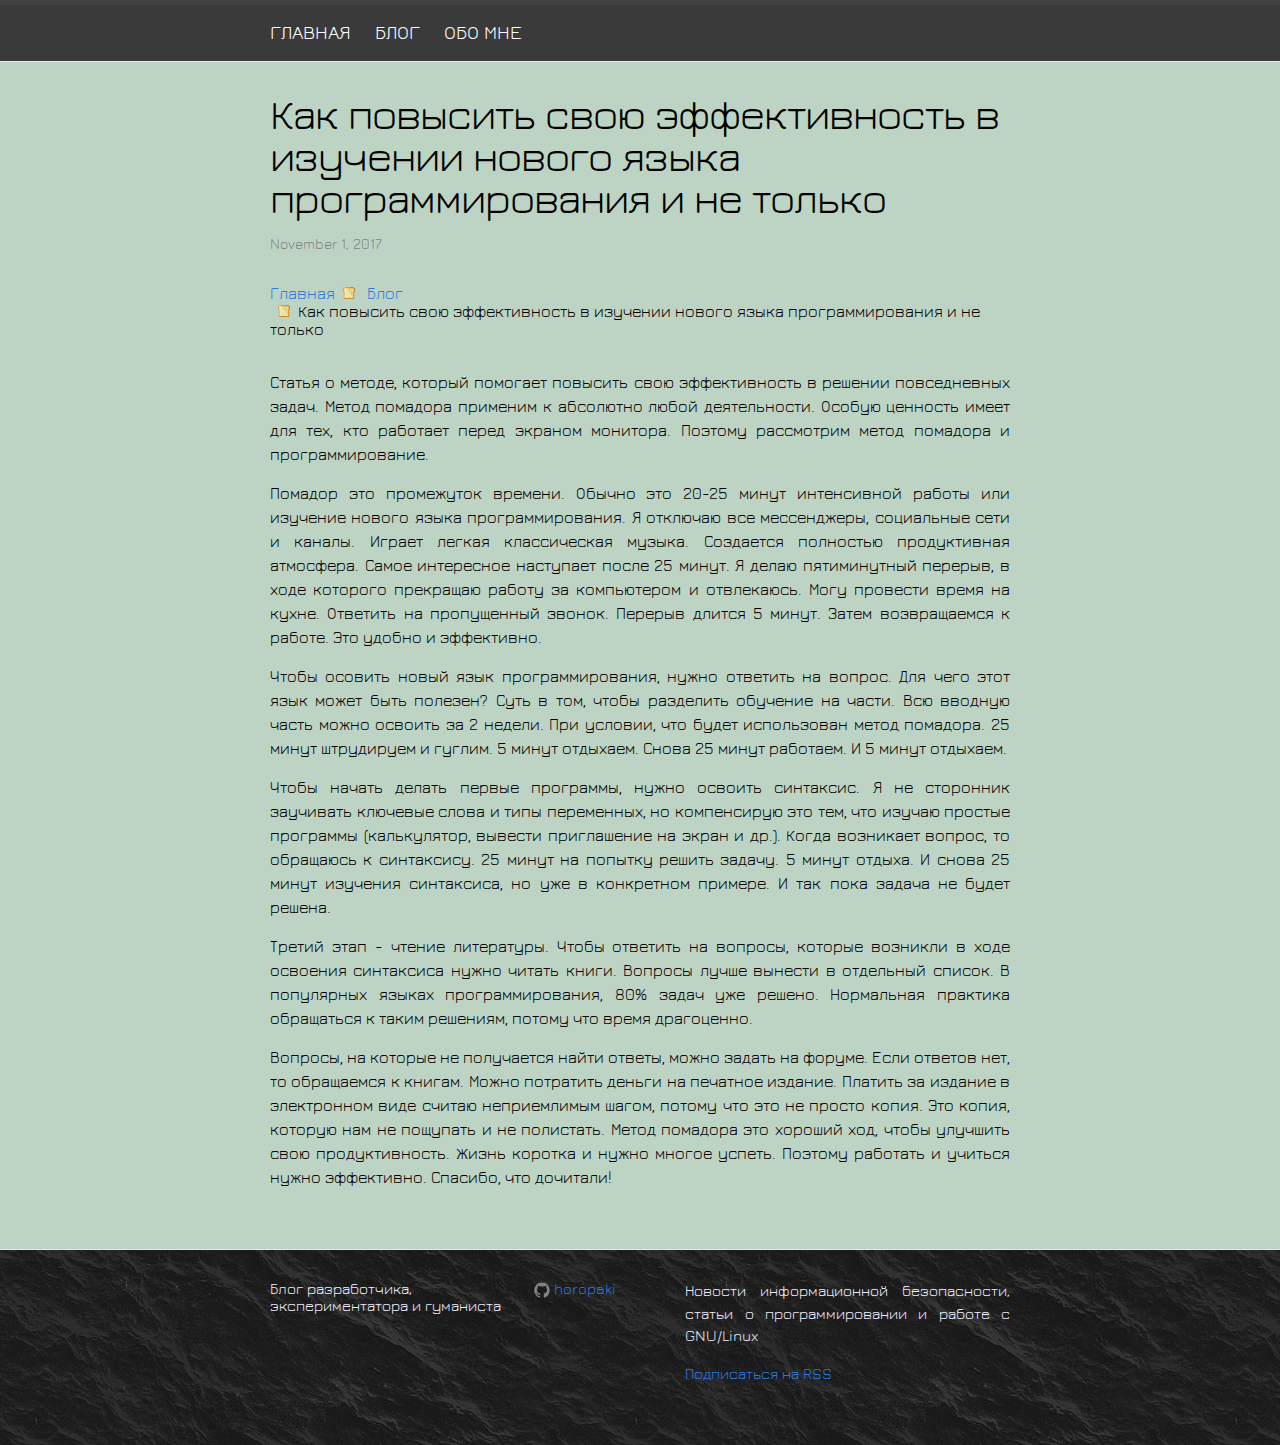
<file: blog/2017/11/01/kak-povyset-svou-effektivnost.html>
<!DOCTYPE html> <html lang="ru"> <head> <meta charset="utf-8"> <meta http-equiv="X-UA-Compatible" content="IE=edge"> <meta name="viewport" content="width=device-width, initial-scale=1"> <title>Как повысить свою эффективность в изучении нового языка программирования и не только</title> <meta name="description" content="Статья о методе, который помогает повысить свою эффективность в решении повседневных задач. Метод помадора применим к абсолютно любой деятельности. Особую це..."> <meta name="keywords" content="как стать программистом, программирование и обучение, метод помадора" /> <link rel="shortcut icon" href="https://image.flaticon.com/icons/svg/124/124125.svg" type="image/x-icon" /> <link rel="stylesheet" href="/css/main.css"> <link rel="canonical" href="http://horopaki.github.io/blog/2017/11/01/kak-povyset-svou-effektivnost.html"> <link rel="alternate" type="application/rss+xml" title="Блог разработчика, экспериментатора и гуманиста" href="http://horopaki.github.io/feed.xml"> </head> <body> <header class="site-header"> <div class="wrapper"> <nav class="site-nav"> <a href="#" class="menu-icon"> <svg viewBox="0 0 18 15"> <path fill="#424242" d="M18,1.484c0,0.82-0.665,1.484-1.484,1.484H1.484C0.665,2.969,0,2.304,0,1.484l0,0C0,0.665,0.665,0,1.484,0 h15.031C17.335,0,18,0.665,18,1.484L18,1.484z"/> <path fill="#424242" d="M18,7.516C18,8.335,17.335,9,16.516,9H1.484C0.665,9,0,8.335,0,7.516l0,0c0-0.82,0.665-1.484,1.484-1.484 h15.031C17.335,6.031,18,6.696,18,7.516L18,7.516z"/> <path fill="#424242" d="M18,13.516C18,14.335,17.335,15,16.516,15H1.484C0.665,15,0,14.335,0,13.516l0,0 c0-0.82,0.665-1.484,1.484-1.484h15.031C17.335,12.031,18,12.696,18,13.516L18,13.516z"/> </svg> </a> <div class="trigger"> <a class="page-link" href="/">Главная</a> <a class="page-link" href="/blog/">Блог</a> <a class="page-link" href="/info/">Обо мне</a> </div> </nav> </div> </header> <div class="page-content"> <div class="wrapper"> <article class="post" itemscope itemtype="http://schema.org/BlogPosting"> <header class="post-header"> <h1 class="post-title" itemprop="name headline">Как повысить свою эффективность в изучении нового языка программирования и не только</h1> <p class="post-meta"><time datetime="2017-11-01T12:27:04+05:00" itemprop="datePublished">November 1, 2017</time></p> </header> <nav class="breadcrumbs bootstrap hidden-sm-down" > <ol class="breadcrumb list-unstyled" vocab="http://schema.org/" typeof="BreadcrumbList"> <li class="breadcrumb-item" property="itemListElement" typeof="ListItem"> <a property="item" typeof="WebPage" href="/"><span property="name">Главная</span><meta property="position" content="1" /></a> </li> <li class="breadcrumb-item" property="itemListElement" typeof="ListItem"> <a property="item" typeof="WebPage" href="/blog/"><span property="name">Блог</span><meta property="position" content="2" /></a> </li> <li class="breadcrumb-item" property="itemListElement" typeof="ListItem"><span property="name">Как повысить свою эффективность в изучении нового языка программирования и не только</span><meta property="position" content="3" /></li> </ol> </nav> <!-- This is an example of CSS. Maybe you want to implement the css code into your main css file or modify it as you want --> <style> nav.breadcrumbs.bootstrap { /* from Twitter Bootstrap 4 */ /* If you already use Twitter, you do not need these css lines above, cause they already in Twitter Bootstrap */ /* Additions: image integration */ } nav.breadcrumbs.bootstrap ol { margin-left: 0 } nav.breadcrumbs.bootstrap .breadcrumb { font-size: 1rem; /*padding: 0.75rem 1rem;*/ margin-bottom: 2rem; list-style: none; /*background-color: #f1f2ed;*/ border-radius: 0.25rem; } nav.breadcrumbs.bootstrap .breadcrumb::after { content: ""; display: table; clear: both; } nav.breadcrumbs.bootstrap .breadcrumb-item { float: left; } nav.breadcrumbs.bootstrap .breadcrumb-item + .breadcrumb-item::before { display: inline-block; padding-right: 0.5rem; padding-left: 0.5rem; color: #818a91; content: url("/img/bread.png"); } nav.breadcrumbs.bootstrap .breadcrumb-item + .breadcrumb-item:hover::before { text-decoration: underline; } nav.breadcrumbs.bootstrap .breadcrumb-item + .breadcrumb-item:hover::before { text-decoration: none; } nav.breadcrumbs.bootstrap .breadcrumb-item-active { color: #818a91; } nav.breadcrumbs.bootstrap .breadcrumb a.breadcrumb-item:after { display: inline-block; padding-right: 0.5rem; padding-left: 0.5rem; content: "/"; text-decoration: none; } nav.breadcrumbs.bootstrap .breadcrumb .icon:after { display: inline-block; padding-right: 0.5rem; padding-left: 0.5rem; color: #818a91; content: "/"; } nav.breadcrumbs.bootstrap .breadcrumb .icon { display: inline-block; } nav.breadcrumbs.bootstrap .breadcrumb .icon svg { height: 0.7rem; width: 0.7rem; } </style> <div class="post-content" itemprop="articleBody"> <p>Статья о методе, который помогает повысить свою эффективность в решении повседневных задач. Метод помадора применим к абсолютно любой деятельности. Особую ценность имеет для тех, кто работает перед экраном монитора. Поэтому рассмотрим метод помадора и программирование.</p> <p>Помадор это промежуток времени. Обычно это 20-25 минут интенсивной работы или изучение нового языка программирования. Я отключаю все мессенджеры, социальные сети и каналы. Играет легкая классическая музыка. Создается полностью продуктивная атмосфера. Самое интересное наступает после 25 минут. Я делаю пятиминутный перерыв, в ходе которого прекращаю работу за компьютером и отвлекаюсь. Могу провести время на кухне. Ответить на пропущенный звонок. Перерыв длится 5 минут. Затем возвращаемся к работе. Это удобно и эффективно.</p> <p>Чтобы осовить новый язык программирования, нужно ответить на вопрос. Для чего этот язык может быть полезен? Суть в том, чтобы разделить обучение на части. Всю вводную часть можно освоить за 2 недели. При условии, что будет использован метод помадора. 25 минут штрудируем и гуглим. 5 минут отдыхаем. Снова 25 минут работаем. И 5 минут отдыхаем.</p> <p>Чтобы начать делать первые программы, нужно освоить синтаксис. Я не сторонник заучивать ключевые слова и типы переменных, но компенсирую это тем, что изучаю простые программы (калькулятор, вывести приглашение на экран и др.). Когда возникает вопрос, то обращаюсь к синтаксису. 25 минут на попытку решить задачу. 5 минут отдыха. И снова 25 минут изучения синтаксиса, но уже в конкретном примере. И так пока задача не будет решена.</p> <p>Третий этап - чтение литературы. Чтобы ответить на вопросы, которые возникли в ходе освоения синтаксиса нужно читать книги. Вопросы лучше вынести в отдельный список. В популярных языках программирования, 80% задач уже решено. Нормальная практика обращаться к таким решениям, потому что время драгоценно.</p> <p>Вопросы, на которые не получается найти ответы, можно задать на форуме. Если ответов нет, то обращаемся к книгам. Можно потратить деньги на печатное издание. Платить за издание в электронном виде считаю неприемлимым шагом, потому что это не просто копия. Это копия, которую нам не пощупать и не полистать. Метод помадора это хороший ход, чтобы улучшить свою продуктивность. Жизнь коротка и нужно многое успеть. Поэтому работать и учиться нужно эффективно. Спасибо, что дочитали!</p> </div> <div> </div> <div> </div> </article> </div> </div> <footer class="site-footer"> <div class="wrapper"> <!-- <h3 class="footer-heading">Блог разработчика, экспериментатора и гуманиста</h3> --> <div class="footer-col-wrapper"> <div class="footer-col footer-col-1"> <ul class="contact-list"> <li>Блог разработчика, экспериментатора и гуманиста</li> <li><a href="mailto:"></a></li> </ul> </div> <div class="footer-col footer-col-2"> <ul class="social-media-list"> <li> <a href="https://github.com/horopaki"><span class="icon icon--github"><svg viewBox="0 0 16 16"><path fill="#828282" d="M7.999,0.431c-4.285,0-7.76,3.474-7.76,7.761 c0,3.428,2.223,6.337,5.307,7.363c0.388,0.071,0.53-0.168,0.53-0.374c0-0.184-0.007-0.672-0.01-1.32 c-2.159,0.469-2.614-1.04-2.614-1.04c-0.353-0.896-0.862-1.135-0.862-1.135c-0.705-0.481,0.053-0.472,0.053-0.472 c0.779,0.055,1.189,0.8,1.189,0.8c0.692,1.186,1.816,0.843,2.258,0.645c0.071-0.502,0.271-0.843,0.493-1.037 C4.86,11.425,3.049,10.76,3.049,7.786c0-0.847,0.302-1.54,0.799-2.082C3.768,5.507,3.501,4.718,3.924,3.65 c0,0,0.652-0.209,2.134,0.796C6.677,4.273,7.34,4.187,8,4.184c0.659,0.003,1.323,0.089,1.943,0.261 c1.482-1.004,2.132-0.796,2.132-0.796c0.423,1.068,0.157,1.857,0.077,2.054c0.497,0.542,0.798,1.235,0.798,2.082 c0,2.981-1.814,3.637-3.543,3.829c0.279,0.24,0.527,0.713,0.527,1.437c0,1.037-0.01,1.874-0.01,2.129 c0,0.208,0.14,0.449,0.534,0.373c3.081-1.028,5.302-3.935,5.302-7.362C15.76,3.906,12.285,0.431,7.999,0.431z"/></svg> </span><span class="username">horopaki</span></a> </li> </ul> </div> <div class="footer-col footer-col-3"> <p>Новости информационной безопасности, статьи о программировании и работе с GNU/Linux </p> <p class="rss-subscribe"><a href="/feed.xml">Подписаться на RSS</a></p> </div> </div> </div> </footer> </body> </html>
</file>
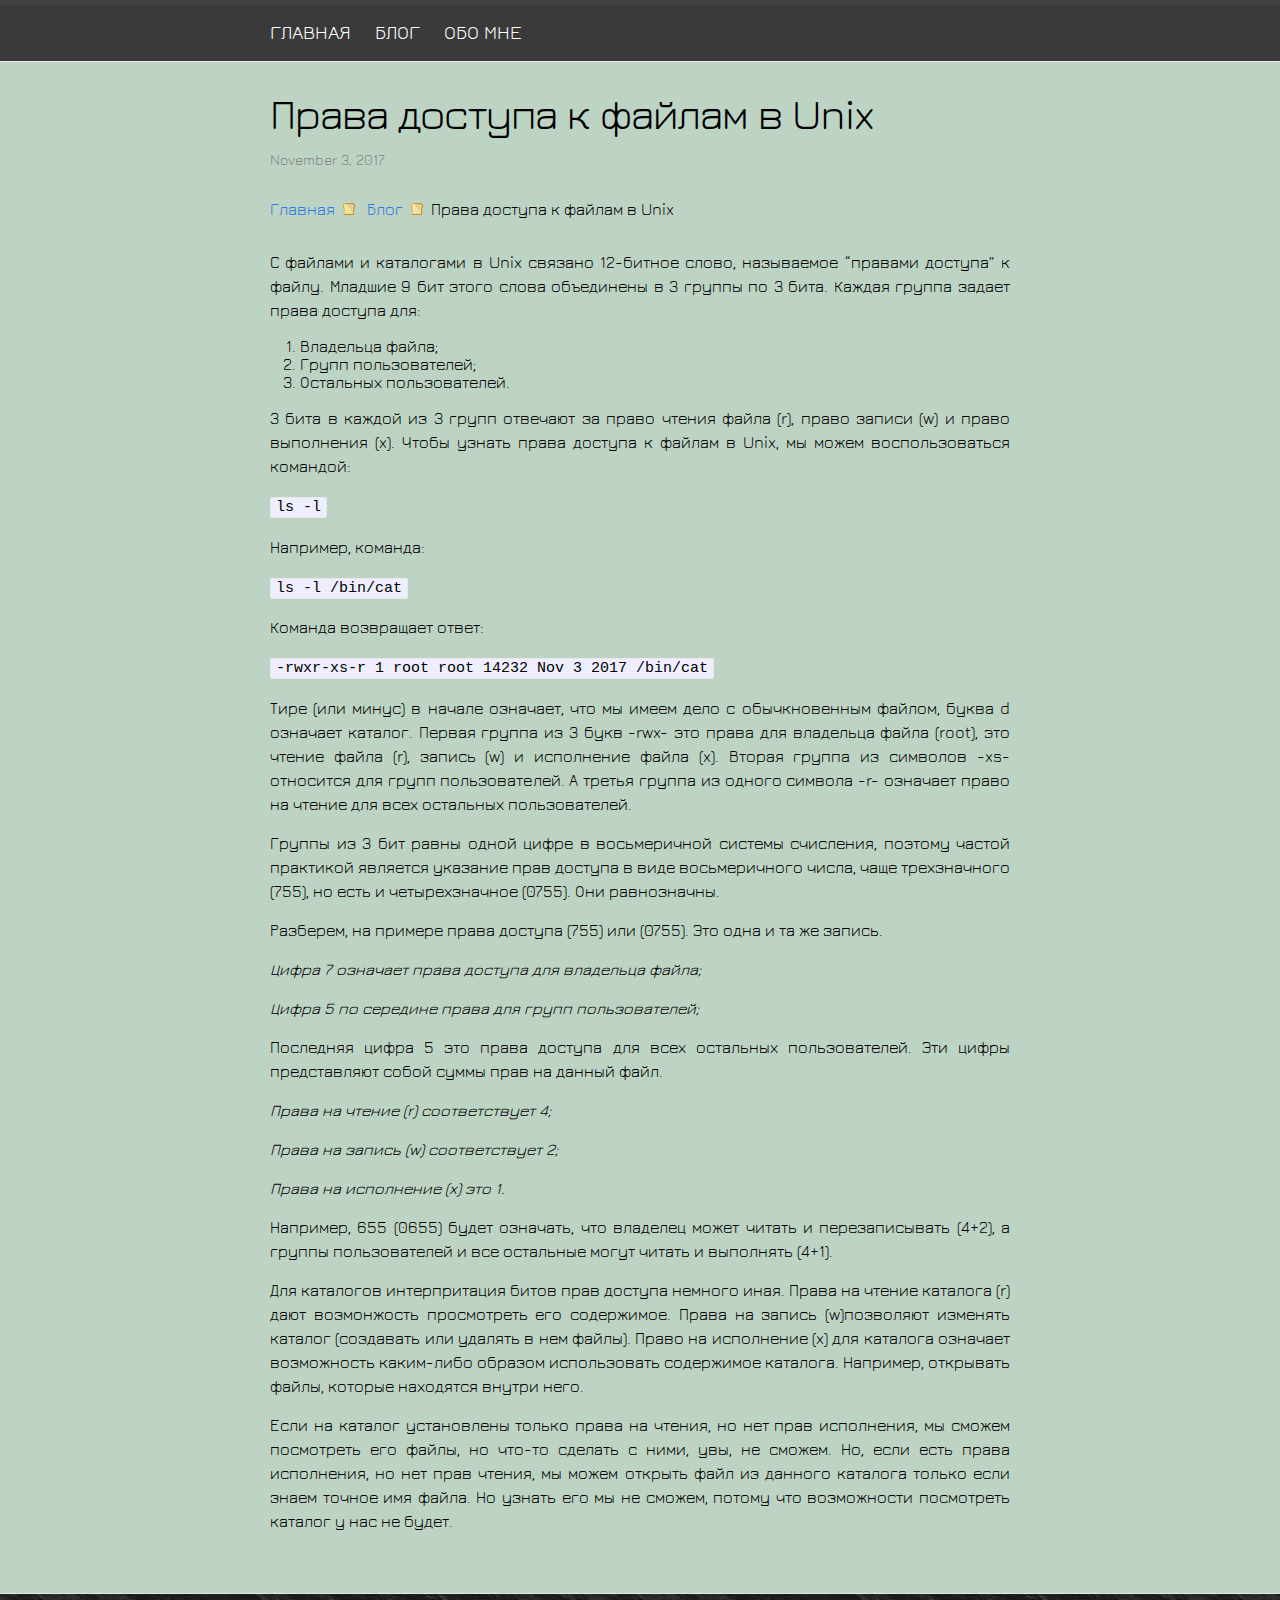
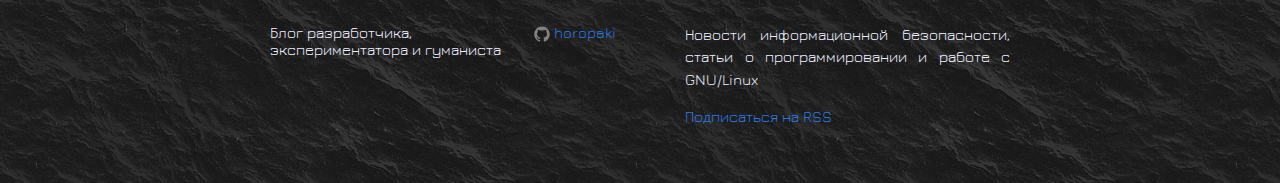
<file: blog/2017/11/03/prava-dostupa-v-unix.html>
<!DOCTYPE html> <html lang="ru"> <head> <meta charset="utf-8"> <meta http-equiv="X-UA-Compatible" content="IE=edge"> <meta name="viewport" content="width=device-width, initial-scale=1"> <title>Права доступа к файлам в Unix</title> <meta name="description" content="С файлами и каталогами в Unix связано 12-битное слово, называемое “правами доступа” к файлу. Младшие 9 бит этого слова объединены в 3 группы по 3 бита. Кажда..."> <meta name="keywords" content="права доступа к файлам Linux" /> <link rel="shortcut icon" href="https://image.flaticon.com/icons/svg/124/124125.svg" type="image/x-icon" /> <link rel="stylesheet" href="/css/main.css"> <link rel="canonical" href="http://horopaki.github.io/blog/2017/11/03/prava-dostupa-v-unix.html"> <link rel="alternate" type="application/rss+xml" title="Блог разработчика, экспериментатора и гуманиста" href="http://horopaki.github.io/feed.xml"> </head> <body> <header class="site-header"> <div class="wrapper"> <nav class="site-nav"> <a href="#" class="menu-icon"> <svg viewBox="0 0 18 15"> <path fill="#424242" d="M18,1.484c0,0.82-0.665,1.484-1.484,1.484H1.484C0.665,2.969,0,2.304,0,1.484l0,0C0,0.665,0.665,0,1.484,0 h15.031C17.335,0,18,0.665,18,1.484L18,1.484z"/> <path fill="#424242" d="M18,7.516C18,8.335,17.335,9,16.516,9H1.484C0.665,9,0,8.335,0,7.516l0,0c0-0.82,0.665-1.484,1.484-1.484 h15.031C17.335,6.031,18,6.696,18,7.516L18,7.516z"/> <path fill="#424242" d="M18,13.516C18,14.335,17.335,15,16.516,15H1.484C0.665,15,0,14.335,0,13.516l0,0 c0-0.82,0.665-1.484,1.484-1.484h15.031C17.335,12.031,18,12.696,18,13.516L18,13.516z"/> </svg> </a> <div class="trigger"> <a class="page-link" href="/">Главная</a> <a class="page-link" href="/blog/">Блог</a> <a class="page-link" href="/info/">Обо мне</a> </div> </nav> </div> </header> <div class="page-content"> <div class="wrapper"> <article class="post" itemscope itemtype="http://schema.org/BlogPosting"> <header class="post-header"> <h1 class="post-title" itemprop="name headline">Права доступа к файлам в Unix</h1> <p class="post-meta"><time datetime="2017-11-03T12:27:04+05:00" itemprop="datePublished">November 3, 2017</time></p> </header> <nav class="breadcrumbs bootstrap hidden-sm-down" > <ol class="breadcrumb list-unstyled" vocab="http://schema.org/" typeof="BreadcrumbList"> <li class="breadcrumb-item" property="itemListElement" typeof="ListItem"> <a property="item" typeof="WebPage" href="/"><span property="name">Главная</span><meta property="position" content="1" /></a> </li> <li class="breadcrumb-item" property="itemListElement" typeof="ListItem"> <a property="item" typeof="WebPage" href="/blog/"><span property="name">Блог</span><meta property="position" content="2" /></a> </li> <li class="breadcrumb-item" property="itemListElement" typeof="ListItem"><span property="name">Права доступа к файлам в Unix</span><meta property="position" content="3" /></li> </ol> </nav> <!-- This is an example of CSS. Maybe you want to implement the css code into your main css file or modify it as you want --> <style> nav.breadcrumbs.bootstrap { /* from Twitter Bootstrap 4 */ /* If you already use Twitter, you do not need these css lines above, cause they already in Twitter Bootstrap */ /* Additions: image integration */ } nav.breadcrumbs.bootstrap ol { margin-left: 0 } nav.breadcrumbs.bootstrap .breadcrumb { font-size: 1rem; /*padding: 0.75rem 1rem;*/ margin-bottom: 2rem; list-style: none; /*background-color: #f1f2ed;*/ border-radius: 0.25rem; } nav.breadcrumbs.bootstrap .breadcrumb::after { content: ""; display: table; clear: both; } nav.breadcrumbs.bootstrap .breadcrumb-item { float: left; } nav.breadcrumbs.bootstrap .breadcrumb-item + .breadcrumb-item::before { display: inline-block; padding-right: 0.5rem; padding-left: 0.5rem; color: #818a91; content: url("/img/bread.png"); } nav.breadcrumbs.bootstrap .breadcrumb-item + .breadcrumb-item:hover::before { text-decoration: underline; } nav.breadcrumbs.bootstrap .breadcrumb-item + .breadcrumb-item:hover::before { text-decoration: none; } nav.breadcrumbs.bootstrap .breadcrumb-item-active { color: #818a91; } nav.breadcrumbs.bootstrap .breadcrumb a.breadcrumb-item:after { display: inline-block; padding-right: 0.5rem; padding-left: 0.5rem; content: "/"; text-decoration: none; } nav.breadcrumbs.bootstrap .breadcrumb .icon:after { display: inline-block; padding-right: 0.5rem; padding-left: 0.5rem; color: #818a91; content: "/"; } nav.breadcrumbs.bootstrap .breadcrumb .icon { display: inline-block; } nav.breadcrumbs.bootstrap .breadcrumb .icon svg { height: 0.7rem; width: 0.7rem; } </style> <div class="post-content" itemprop="articleBody"> <p>С файлами и каталогами в Unix связано 12-битное слово, называемое “правами доступа” к файлу. Младшие 9 бит этого слова объединены в 3 группы по 3 бита. Каждая группа задает права доступа для:</p> <ol> <li>Владельца файла;</li> <li>Групп пользователей;</li> <li>Остальных пользователей.</li> </ol> <p>3 бита в каждой из 3 групп отвечают за право чтения файла (r), право записи (w) и право выполнения (x). Чтобы узнать права доступа к файлам в Unix, мы можем воспользоваться командой:</p> <p><code class="highlighter-rouge">ls -l</code></p> <p>Например, команда:</p> <p><code class="highlighter-rouge">ls -l /bin/cat</code></p> <p>Команда возвращает ответ:</p> <p><code class="highlighter-rouge">-rwxr-xs-r 1 root root 14232 Nov 3 2017 /bin/cat</code></p> <p>Тире (или минус) в начале означает, что мы имеем дело с обычкновенным файлом, буква d означает каталог. Первая группа из 3 букв -rwx- это права для владельца файла (root), это чтение файла (r), запись (w) и исполнение файла (x). Вторая группа из символов -xs- относится для групп пользователей. А третья группа из одного символа -r- означает право на чтение для всех остальных пользователей.</p> <p>Группы из 3 бит равны одной цифре в восьмеричной системы счисления, поэтому частой практикой является указание прав доступа в виде восьмеричного числа, чаще трехзначного (755), но есть и четырехзначное (0755). Они равнозначны.</p> <p>Разберем, на примере права доступа (755) или (0755). Это одна и та же запись.</p> <p><em>Цифра 7 означает права доступа для владельца файла;</em></p> <p><em>Цифра 5 по середине права для групп пользователей;</em></p> <p>Последняя цифра 5 это права доступа для всех остальных пользователей. Эти цифры представляют собой суммы прав на данный файл.</p> <p><em>Права на чтение (r) соответствует 4;</em></p> <p><em>Права на запись (w) соответствует 2;</em></p> <p><em>Права на исполнение (x) это 1.</em></p> <p>Например, 655 (0655) будет означать, что владелец может читать и перезаписывать (4+2), а группы пользователей и все остальные могут читать и выполнять (4+1).</p> <p>Для каталогов интерпритация битов прав доступа немного иная. Права на чтение каталога (r) дают возмонжость просмотреть его содержимое. Права на запись (w)позволяют изменять каталог (создавать или удалять в нем файлы). Право на исполнение (x) для каталога означает возможность каким-либо образом использовать содержимое каталога. Например, открывать файлы, которые находятся внутри него.</p> <p>Если на каталог установлены только права на чтения, но нет прав исполнения, мы сможем посмотреть его файлы, но что-то сделать с ними, увы, не сможем. Но, если есть права исполнения, но нет прав чтения, мы можем открыть файл из данного каталога только если знаем точное имя файла. Но узнать его мы не сможем, потому что возможности посмотреть каталог у нас не будет.</p> </div> <div> </div> <div> </div> </article> </div> </div> <footer class="site-footer"> <div class="wrapper"> <!-- <h3 class="footer-heading">Блог разработчика, экспериментатора и гуманиста</h3> --> <div class="footer-col-wrapper"> <div class="footer-col footer-col-1"> <ul class="contact-list"> <li>Блог разработчика, экспериментатора и гуманиста</li> <li><a href="mailto:"></a></li> </ul> </div> <div class="footer-col footer-col-2"> <ul class="social-media-list"> <li> <a href="https://github.com/horopaki"><span class="icon icon--github"><svg viewBox="0 0 16 16"><path fill="#828282" d="M7.999,0.431c-4.285,0-7.76,3.474-7.76,7.761 c0,3.428,2.223,6.337,5.307,7.363c0.388,0.071,0.53-0.168,0.53-0.374c0-0.184-0.007-0.672-0.01-1.32 c-2.159,0.469-2.614-1.04-2.614-1.04c-0.353-0.896-0.862-1.135-0.862-1.135c-0.705-0.481,0.053-0.472,0.053-0.472 c0.779,0.055,1.189,0.8,1.189,0.8c0.692,1.186,1.816,0.843,2.258,0.645c0.071-0.502,0.271-0.843,0.493-1.037 C4.86,11.425,3.049,10.76,3.049,7.786c0-0.847,0.302-1.54,0.799-2.082C3.768,5.507,3.501,4.718,3.924,3.65 c0,0,0.652-0.209,2.134,0.796C6.677,4.273,7.34,4.187,8,4.184c0.659,0.003,1.323,0.089,1.943,0.261 c1.482-1.004,2.132-0.796,2.132-0.796c0.423,1.068,0.157,1.857,0.077,2.054c0.497,0.542,0.798,1.235,0.798,2.082 c0,2.981-1.814,3.637-3.543,3.829c0.279,0.24,0.527,0.713,0.527,1.437c0,1.037-0.01,1.874-0.01,2.129 c0,0.208,0.14,0.449,0.534,0.373c3.081-1.028,5.302-3.935,5.302-7.362C15.76,3.906,12.285,0.431,7.999,0.431z"/></svg> </span><span class="username">horopaki</span></a> </li> </ul> </div> <div class="footer-col footer-col-3"> <p>Новости информационной безопасности, статьи о программировании и работе с GNU/Linux </p> <p class="rss-subscribe"><a href="/feed.xml">Подписаться на RSS</a></p> </div> </div> </div> </footer> </body> </html>
</file>
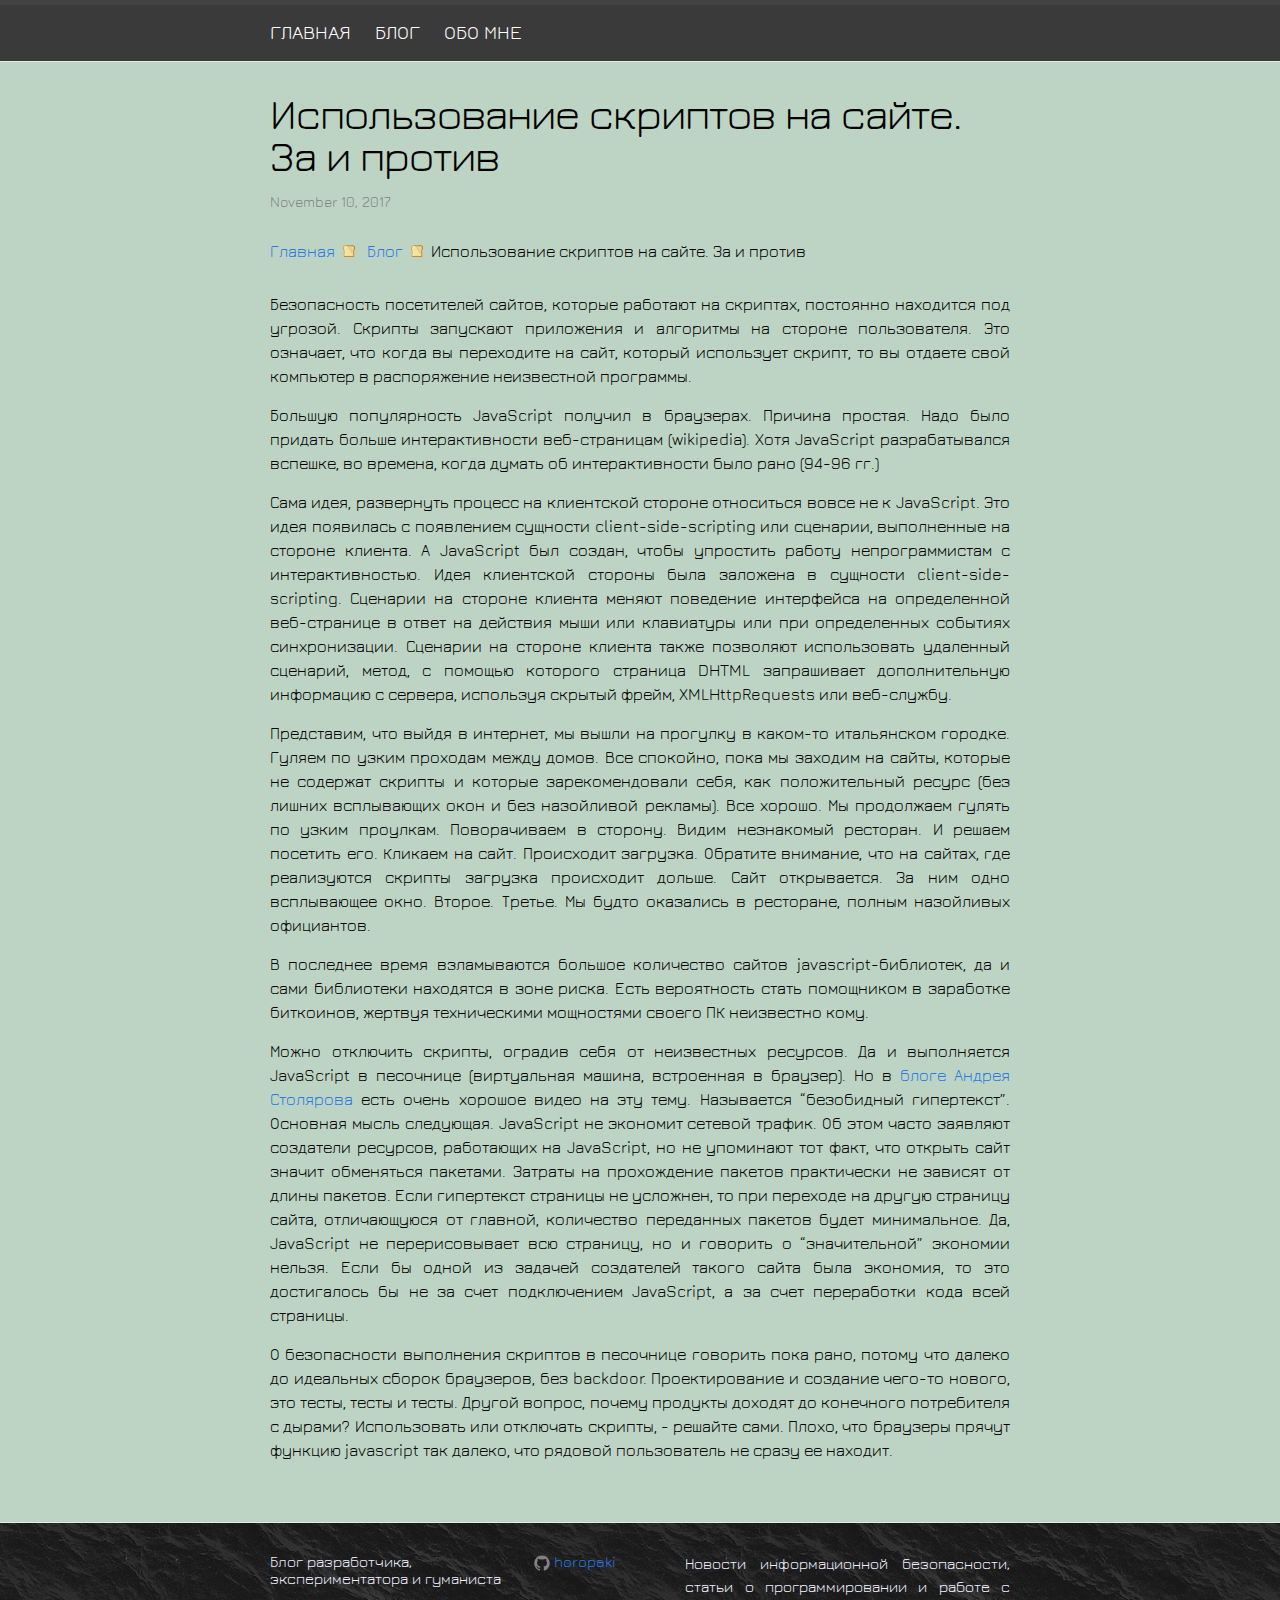
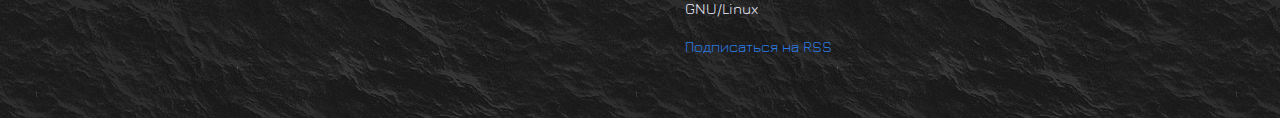
<file: blog/2017/11/10/ispolzovanie-javascript-na-caite.html>
<!DOCTYPE html> <html lang="ru"> <head> <meta charset="utf-8"> <meta http-equiv="X-UA-Compatible" content="IE=edge"> <meta name="viewport" content="width=device-width, initial-scale=1"> <title>Использование скриптов на сайте. За и против</title> <meta name="description" content="Безопасность посетителей сайтов, которые работают на скриптах, постоянно находится под угрозой. Скрипты запускают приложения и алгоритмы на стороне пользоват..."> <meta name="keywords" content="javascript на сайте, отключить джаваскрипт" /> <link rel="shortcut icon" href="https://image.flaticon.com/icons/svg/124/124125.svg" type="image/x-icon" /> <link rel="stylesheet" href="/css/main.css"> <link rel="canonical" href="http://horopaki.github.io/blog/2017/11/10/ispolzovanie-javascript-na-caite.html"> <link rel="alternate" type="application/rss+xml" title="Блог разработчика, экспериментатора и гуманиста" href="http://horopaki.github.io/feed.xml"> </head> <body> <header class="site-header"> <div class="wrapper"> <nav class="site-nav"> <a href="#" class="menu-icon"> <svg viewBox="0 0 18 15"> <path fill="#424242" d="M18,1.484c0,0.82-0.665,1.484-1.484,1.484H1.484C0.665,2.969,0,2.304,0,1.484l0,0C0,0.665,0.665,0,1.484,0 h15.031C17.335,0,18,0.665,18,1.484L18,1.484z"/> <path fill="#424242" d="M18,7.516C18,8.335,17.335,9,16.516,9H1.484C0.665,9,0,8.335,0,7.516l0,0c0-0.82,0.665-1.484,1.484-1.484 h15.031C17.335,6.031,18,6.696,18,7.516L18,7.516z"/> <path fill="#424242" d="M18,13.516C18,14.335,17.335,15,16.516,15H1.484C0.665,15,0,14.335,0,13.516l0,0 c0-0.82,0.665-1.484,1.484-1.484h15.031C17.335,12.031,18,12.696,18,13.516L18,13.516z"/> </svg> </a> <div class="trigger"> <a class="page-link" href="/">Главная</a> <a class="page-link" href="/blog/">Блог</a> <a class="page-link" href="/info/">Обо мне</a> </div> </nav> </div> </header> <div class="page-content"> <div class="wrapper"> <article class="post" itemscope itemtype="http://schema.org/BlogPosting"> <header class="post-header"> <h1 class="post-title" itemprop="name headline">Использование скриптов на сайте. За и против</h1> <p class="post-meta"><time datetime="2017-11-10T12:27:04+05:00" itemprop="datePublished">November 10, 2017</time></p> </header> <nav class="breadcrumbs bootstrap hidden-sm-down" > <ol class="breadcrumb list-unstyled" vocab="http://schema.org/" typeof="BreadcrumbList"> <li class="breadcrumb-item" property="itemListElement" typeof="ListItem"> <a property="item" typeof="WebPage" href="/"><span property="name">Главная</span><meta property="position" content="1" /></a> </li> <li class="breadcrumb-item" property="itemListElement" typeof="ListItem"> <a property="item" typeof="WebPage" href="/blog/"><span property="name">Блог</span><meta property="position" content="2" /></a> </li> <li class="breadcrumb-item" property="itemListElement" typeof="ListItem"><span property="name">Использование скриптов на сайте. За и против</span><meta property="position" content="3" /></li> </ol> </nav> <!-- This is an example of CSS. Maybe you want to implement the css code into your main css file or modify it as you want --> <style> nav.breadcrumbs.bootstrap { /* from Twitter Bootstrap 4 */ /* If you already use Twitter, you do not need these css lines above, cause they already in Twitter Bootstrap */ /* Additions: image integration */ } nav.breadcrumbs.bootstrap ol { margin-left: 0 } nav.breadcrumbs.bootstrap .breadcrumb { font-size: 1rem; /*padding: 0.75rem 1rem;*/ margin-bottom: 2rem; list-style: none; /*background-color: #f1f2ed;*/ border-radius: 0.25rem; } nav.breadcrumbs.bootstrap .breadcrumb::after { content: ""; display: table; clear: both; } nav.breadcrumbs.bootstrap .breadcrumb-item { float: left; } nav.breadcrumbs.bootstrap .breadcrumb-item + .breadcrumb-item::before { display: inline-block; padding-right: 0.5rem; padding-left: 0.5rem; color: #818a91; content: url("/img/bread.png"); } nav.breadcrumbs.bootstrap .breadcrumb-item + .breadcrumb-item:hover::before { text-decoration: underline; } nav.breadcrumbs.bootstrap .breadcrumb-item + .breadcrumb-item:hover::before { text-decoration: none; } nav.breadcrumbs.bootstrap .breadcrumb-item-active { color: #818a91; } nav.breadcrumbs.bootstrap .breadcrumb a.breadcrumb-item:after { display: inline-block; padding-right: 0.5rem; padding-left: 0.5rem; content: "/"; text-decoration: none; } nav.breadcrumbs.bootstrap .breadcrumb .icon:after { display: inline-block; padding-right: 0.5rem; padding-left: 0.5rem; color: #818a91; content: "/"; } nav.breadcrumbs.bootstrap .breadcrumb .icon { display: inline-block; } nav.breadcrumbs.bootstrap .breadcrumb .icon svg { height: 0.7rem; width: 0.7rem; } </style> <div class="post-content" itemprop="articleBody"> <p>Безопасность посетителей сайтов, которые работают на скриптах, постоянно находится под угрозой. Скрипты запускают приложения и алгоритмы на стороне пользователя. Это означает, что когда вы переходите на сайт, который использует скрипт, то вы отдаете свой компьютер в распоряжение неизвестной программы.</p> <p>Большую популярность JavaScript получил в браузерах. Причина простая. Надо было придать больше интерактивности веб-страницам (wikipedia). Хотя JavaScript разрабатывался вспешке, во времена, когда думать об интерактивности было рано (94-96 гг.)</p> <p>Сама идея, развернуть процесс на клиентской стороне относиться вовсе не к JavaScript. Это идея появилась с появлением сущности client-side-scripting или сценарии, выполненные на стороне клиента. А JavaScript был создан, чтобы упростить работу непрограммистам с интерактивностью. Идея клиентской стороны была заложена в сущности client-side-scripting. Сценарии на стороне клиента меняют поведение интерфейса на определенной веб-странице в ответ на действия мыши или клавиатуры или при определенных событиях синхронизации. Сценарии на стороне клиента также позволяют использовать удаленный сценарий, метод, с помощью которого страница DHTML запрашивает дополнительную информацию с сервера, используя скрытый фрейм, XMLHttpRequests или веб-службу.</p> <p>Представим, что выйдя в интернет, мы вышли на прогулку в каком-то итальянском городке. Гуляем по узким проходам между домов. Все спокойно, пока мы заходим на сайты, которые не содержат скрипты и которые зарекомендовали себя, как положительный ресурс (без лишних всплывающих окон и без назойливой рекламы). Все хорошо. Мы продолжаем гулять по узким проулкам. Поворачиваем в сторону. Видим незнакомый ресторан. И решаем посетить его. Кликаем на сайт. Происходит загрузка. Обратите внимание, что на сайтах, где реализуются скрипты загрузка происходит дольше. Сайт открывается. За ним одно всплывающее окно. Второе. Третье. Мы будто оказались в ресторане, полным назойливых официантов.</p> <p>В последнее время взламываются большое количество сайтов javascript-библиотек, да и сами библиотеки находятся в зоне риска. Есть вероятность стать помощником в заработке биткоинов, жертвуя техническими мощностями своего ПК неизвестно кому.</p> <p>Можно отключить скрипты, оградив себя от неизвестных ресурсов. Да и выполняется JavaScript в песочнице (виртуальная машина, встроенная в браузер). Но в <a href="http://infoviolence.org/ru/vblog/">блоге Андрея Столярова</a> есть очень хорошое видео на эту тему. Называется “безобидный гипертекст”. Основная мысль следующая. JavaScript не экономит сетевой трафик. Об этом часто заявляют создатели ресурсов, работающих на JavaScript, но не упоминают тот факт, что открыть сайт значит обменяться пакетами. Затраты на прохождение пакетов практически не зависят от длины пакетов. Если гипертекст страницы не усложнен, то при переходе на другую страницу сайта, отличающуюся от главной, количество переданных пакетов будет минимальное. Да, JavaScript не перерисовывает всю страницу, но и говорить о “значительной” экономии нельзя. Если бы одной из задачей создателей такого сайта была экономия, то это достигалось бы не за счет подключением JavaScript, а за счет переработки кода всей страницы.</p> <p>О безопасности выполнения скриптов в песочнице говорить пока рано, потому что далеко до идеальных сборок браузеров, без backdoor. Проектирование и создание чего-то нового, это тесты, тесты и тесты. Другой вопрос, почему продукты доходят до конечного потребителя с дырами? Использовать или отключать скрипты, - решайте сами. Плохо, что браузеры прячут функцию javascript так далеко, что рядовой пользователь не сразу ее находит.</p> </div> <div> </div> <div> </div> </article> </div> </div> <footer class="site-footer"> <div class="wrapper"> <!-- <h3 class="footer-heading">Блог разработчика, экспериментатора и гуманиста</h3> --> <div class="footer-col-wrapper"> <div class="footer-col footer-col-1"> <ul class="contact-list"> <li>Блог разработчика, экспериментатора и гуманиста</li> <li><a href="mailto:"></a></li> </ul> </div> <div class="footer-col footer-col-2"> <ul class="social-media-list"> <li> <a href="https://github.com/horopaki"><span class="icon icon--github"><svg viewBox="0 0 16 16"><path fill="#828282" d="M7.999,0.431c-4.285,0-7.76,3.474-7.76,7.761 c0,3.428,2.223,6.337,5.307,7.363c0.388,0.071,0.53-0.168,0.53-0.374c0-0.184-0.007-0.672-0.01-1.32 c-2.159,0.469-2.614-1.04-2.614-1.04c-0.353-0.896-0.862-1.135-0.862-1.135c-0.705-0.481,0.053-0.472,0.053-0.472 c0.779,0.055,1.189,0.8,1.189,0.8c0.692,1.186,1.816,0.843,2.258,0.645c0.071-0.502,0.271-0.843,0.493-1.037 C4.86,11.425,3.049,10.76,3.049,7.786c0-0.847,0.302-1.54,0.799-2.082C3.768,5.507,3.501,4.718,3.924,3.65 c0,0,0.652-0.209,2.134,0.796C6.677,4.273,7.34,4.187,8,4.184c0.659,0.003,1.323,0.089,1.943,0.261 c1.482-1.004,2.132-0.796,2.132-0.796c0.423,1.068,0.157,1.857,0.077,2.054c0.497,0.542,0.798,1.235,0.798,2.082 c0,2.981-1.814,3.637-3.543,3.829c0.279,0.24,0.527,0.713,0.527,1.437c0,1.037-0.01,1.874-0.01,2.129 c0,0.208,0.14,0.449,0.534,0.373c3.081-1.028,5.302-3.935,5.302-7.362C15.76,3.906,12.285,0.431,7.999,0.431z"/></svg> </span><span class="username">horopaki</span></a> </li> </ul> </div> <div class="footer-col footer-col-3"> <p>Новости информационной безопасности, статьи о программировании и работе с GNU/Linux </p> <p class="rss-subscribe"><a href="/feed.xml">Подписаться на RSS</a></p> </div> </div> </div> </footer> </body> </html>
</file>
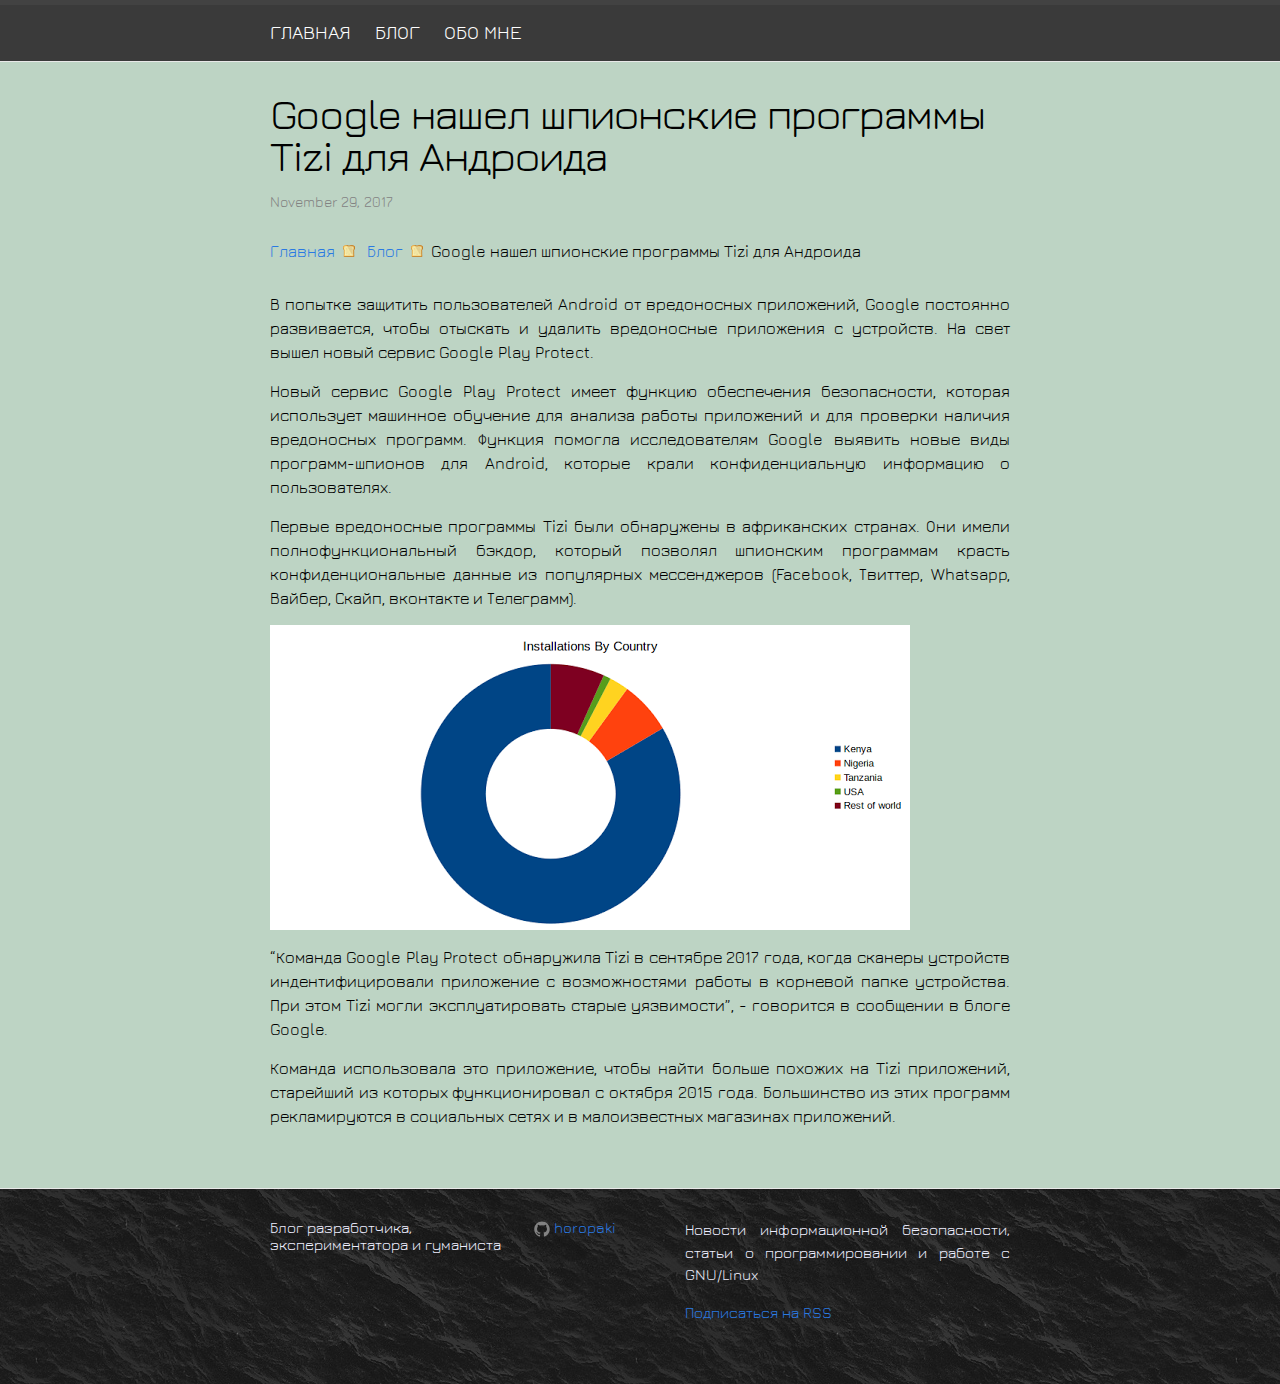
<file: blog/2017/11/29/google-play-protect-found-spy-malware-tixi.html>
<!DOCTYPE html> <html lang="ru"> <head> <meta charset="utf-8"> <meta http-equiv="X-UA-Compatible" content="IE=edge"> <meta name="viewport" content="width=device-width, initial-scale=1"> <title>Google нашел шпионские программы Tizi для Aндроида</title> <meta name="description" content="В попытке защитить пользователей Android от вредоносных приложений, Google постоянно развивается, чтобы отыскать и удалить вредоносные приложения с устройств..."> <meta name="keywords" content="google play protect and spy-malware tizi" /> <link rel="shortcut icon" href="https://image.flaticon.com/icons/svg/124/124125.svg" type="image/x-icon" /> <link rel="stylesheet" href="/css/main.css"> <link rel="canonical" href="http://horopaki.github.io/blog/2017/11/29/google-play-protect-found-spy-malware-tixi.html"> <link rel="alternate" type="application/rss+xml" title="Блог разработчика, экспериментатора и гуманиста" href="http://horopaki.github.io/feed.xml"> </head> <body> <header class="site-header"> <div class="wrapper"> <nav class="site-nav"> <a href="#" class="menu-icon"> <svg viewBox="0 0 18 15"> <path fill="#424242" d="M18,1.484c0,0.82-0.665,1.484-1.484,1.484H1.484C0.665,2.969,0,2.304,0,1.484l0,0C0,0.665,0.665,0,1.484,0 h15.031C17.335,0,18,0.665,18,1.484L18,1.484z"/> <path fill="#424242" d="M18,7.516C18,8.335,17.335,9,16.516,9H1.484C0.665,9,0,8.335,0,7.516l0,0c0-0.82,0.665-1.484,1.484-1.484 h15.031C17.335,6.031,18,6.696,18,7.516L18,7.516z"/> <path fill="#424242" d="M18,13.516C18,14.335,17.335,15,16.516,15H1.484C0.665,15,0,14.335,0,13.516l0,0 c0-0.82,0.665-1.484,1.484-1.484h15.031C17.335,12.031,18,12.696,18,13.516L18,13.516z"/> </svg> </a> <div class="trigger"> <a class="page-link" href="/">Главная</a> <a class="page-link" href="/blog/">Блог</a> <a class="page-link" href="/info/">Обо мне</a> </div> </nav> </div> </header> <div class="page-content"> <div class="wrapper"> <article class="post" itemscope itemtype="http://schema.org/BlogPosting"> <header class="post-header"> <h1 class="post-title" itemprop="name headline">Google нашел шпионские программы Tizi для Aндроида</h1> <p class="post-meta"><time datetime="2017-11-29T08:17:04+05:00" itemprop="datePublished">November 29, 2017</time></p> </header> <nav class="breadcrumbs bootstrap hidden-sm-down" > <ol class="breadcrumb list-unstyled" vocab="http://schema.org/" typeof="BreadcrumbList"> <li class="breadcrumb-item" property="itemListElement" typeof="ListItem"> <a property="item" typeof="WebPage" href="/"><span property="name">Главная</span><meta property="position" content="1" /></a> </li> <li class="breadcrumb-item" property="itemListElement" typeof="ListItem"> <a property="item" typeof="WebPage" href="/blog/"><span property="name">Блог</span><meta property="position" content="2" /></a> </li> <li class="breadcrumb-item" property="itemListElement" typeof="ListItem"><span property="name">Google нашел шпионские программы Tizi для Aндроида</span><meta property="position" content="3" /></li> </ol> </nav> <!-- This is an example of CSS. Maybe you want to implement the css code into your main css file or modify it as you want --> <style> nav.breadcrumbs.bootstrap { /* from Twitter Bootstrap 4 */ /* If you already use Twitter, you do not need these css lines above, cause they already in Twitter Bootstrap */ /* Additions: image integration */ } nav.breadcrumbs.bootstrap ol { margin-left: 0 } nav.breadcrumbs.bootstrap .breadcrumb { font-size: 1rem; /*padding: 0.75rem 1rem;*/ margin-bottom: 2rem; list-style: none; /*background-color: #f1f2ed;*/ border-radius: 0.25rem; } nav.breadcrumbs.bootstrap .breadcrumb::after { content: ""; display: table; clear: both; } nav.breadcrumbs.bootstrap .breadcrumb-item { float: left; } nav.breadcrumbs.bootstrap .breadcrumb-item + .breadcrumb-item::before { display: inline-block; padding-right: 0.5rem; padding-left: 0.5rem; color: #818a91; content: url("/img/bread.png"); } nav.breadcrumbs.bootstrap .breadcrumb-item + .breadcrumb-item:hover::before { text-decoration: underline; } nav.breadcrumbs.bootstrap .breadcrumb-item + .breadcrumb-item:hover::before { text-decoration: none; } nav.breadcrumbs.bootstrap .breadcrumb-item-active { color: #818a91; } nav.breadcrumbs.bootstrap .breadcrumb a.breadcrumb-item:after { display: inline-block; padding-right: 0.5rem; padding-left: 0.5rem; content: "/"; text-decoration: none; } nav.breadcrumbs.bootstrap .breadcrumb .icon:after { display: inline-block; padding-right: 0.5rem; padding-left: 0.5rem; color: #818a91; content: "/"; } nav.breadcrumbs.bootstrap .breadcrumb .icon { display: inline-block; } nav.breadcrumbs.bootstrap .breadcrumb .icon svg { height: 0.7rem; width: 0.7rem; } </style> <div class="post-content" itemprop="articleBody"> <p>В попытке защитить пользователей Android от вредоносных приложений, Google постоянно развивается, чтобы отыскать и удалить вредоносные приложения с устройств. На свет вышел новый сервис Google Play Protect.</p> <p>Новый сервис Google Play Protect имеет функцию обеспечения безопасности, которая использует машинное обучение для анализа работы приложений и для проверки наличия вредоносных программ. Функция помогла исследователям Google выявить новые виды программ-шпионов для Android, которые крали конфиденциальную информацию о пользователях.</p> <p>Первые вредоносные программы Tizi были обнаружены в африканских странах. Они имели полнофункциональный бэкдор, который позволял шпионским программам красть конфиденциональные данные из популярных мессенджеров (Facebook, Твиттер, Whatsapp, Вайбер, Скайп, вконтакте и Телеграмм).</p> <p><img src="/img/spy-malware-tizi-statistic.png" alt="spy-malware-tizi-statistic" title="Статистика распространения вредосных программ Tizi" /></p> <p>“Команда Google Play Protect обнаружила Tizi в сентябре 2017 года, когда сканеры устройств индентифицировали приложение с возможностями работы в корневой папке устройства. При этом Tizi могли эксплуатировать старые уязвимости”, - говорится в сообщении в блоге Google.</p> <p>Команда использовала это приложение, чтобы найти больше похожих на Tizi приложений, старейший из которых функционировал с октября 2015 года. Большинство из этих программ рекламируются в социальных сетях и в малоизвестных магазинах приложений.</p> </div> <div> </div> <div> </div> </article> </div> </div> <footer class="site-footer"> <div class="wrapper"> <!-- <h3 class="footer-heading">Блог разработчика, экспериментатора и гуманиста</h3> --> <div class="footer-col-wrapper"> <div class="footer-col footer-col-1"> <ul class="contact-list"> <li>Блог разработчика, экспериментатора и гуманиста</li> <li><a href="mailto:"></a></li> </ul> </div> <div class="footer-col footer-col-2"> <ul class="social-media-list"> <li> <a href="https://github.com/horopaki"><span class="icon icon--github"><svg viewBox="0 0 16 16"><path fill="#828282" d="M7.999,0.431c-4.285,0-7.76,3.474-7.76,7.761 c0,3.428,2.223,6.337,5.307,7.363c0.388,0.071,0.53-0.168,0.53-0.374c0-0.184-0.007-0.672-0.01-1.32 c-2.159,0.469-2.614-1.04-2.614-1.04c-0.353-0.896-0.862-1.135-0.862-1.135c-0.705-0.481,0.053-0.472,0.053-0.472 c0.779,0.055,1.189,0.8,1.189,0.8c0.692,1.186,1.816,0.843,2.258,0.645c0.071-0.502,0.271-0.843,0.493-1.037 C4.86,11.425,3.049,10.76,3.049,7.786c0-0.847,0.302-1.54,0.799-2.082C3.768,5.507,3.501,4.718,3.924,3.65 c0,0,0.652-0.209,2.134,0.796C6.677,4.273,7.34,4.187,8,4.184c0.659,0.003,1.323,0.089,1.943,0.261 c1.482-1.004,2.132-0.796,2.132-0.796c0.423,1.068,0.157,1.857,0.077,2.054c0.497,0.542,0.798,1.235,0.798,2.082 c0,2.981-1.814,3.637-3.543,3.829c0.279,0.24,0.527,0.713,0.527,1.437c0,1.037-0.01,1.874-0.01,2.129 c0,0.208,0.14,0.449,0.534,0.373c3.081-1.028,5.302-3.935,5.302-7.362C15.76,3.906,12.285,0.431,7.999,0.431z"/></svg> </span><span class="username">horopaki</span></a> </li> </ul> </div> <div class="footer-col footer-col-3"> <p>Новости информационной безопасности, статьи о программировании и работе с GNU/Linux </p> <p class="rss-subscribe"><a href="/feed.xml">Подписаться на RSS</a></p> </div> </div> </div> </footer> </body> </html>
</file>
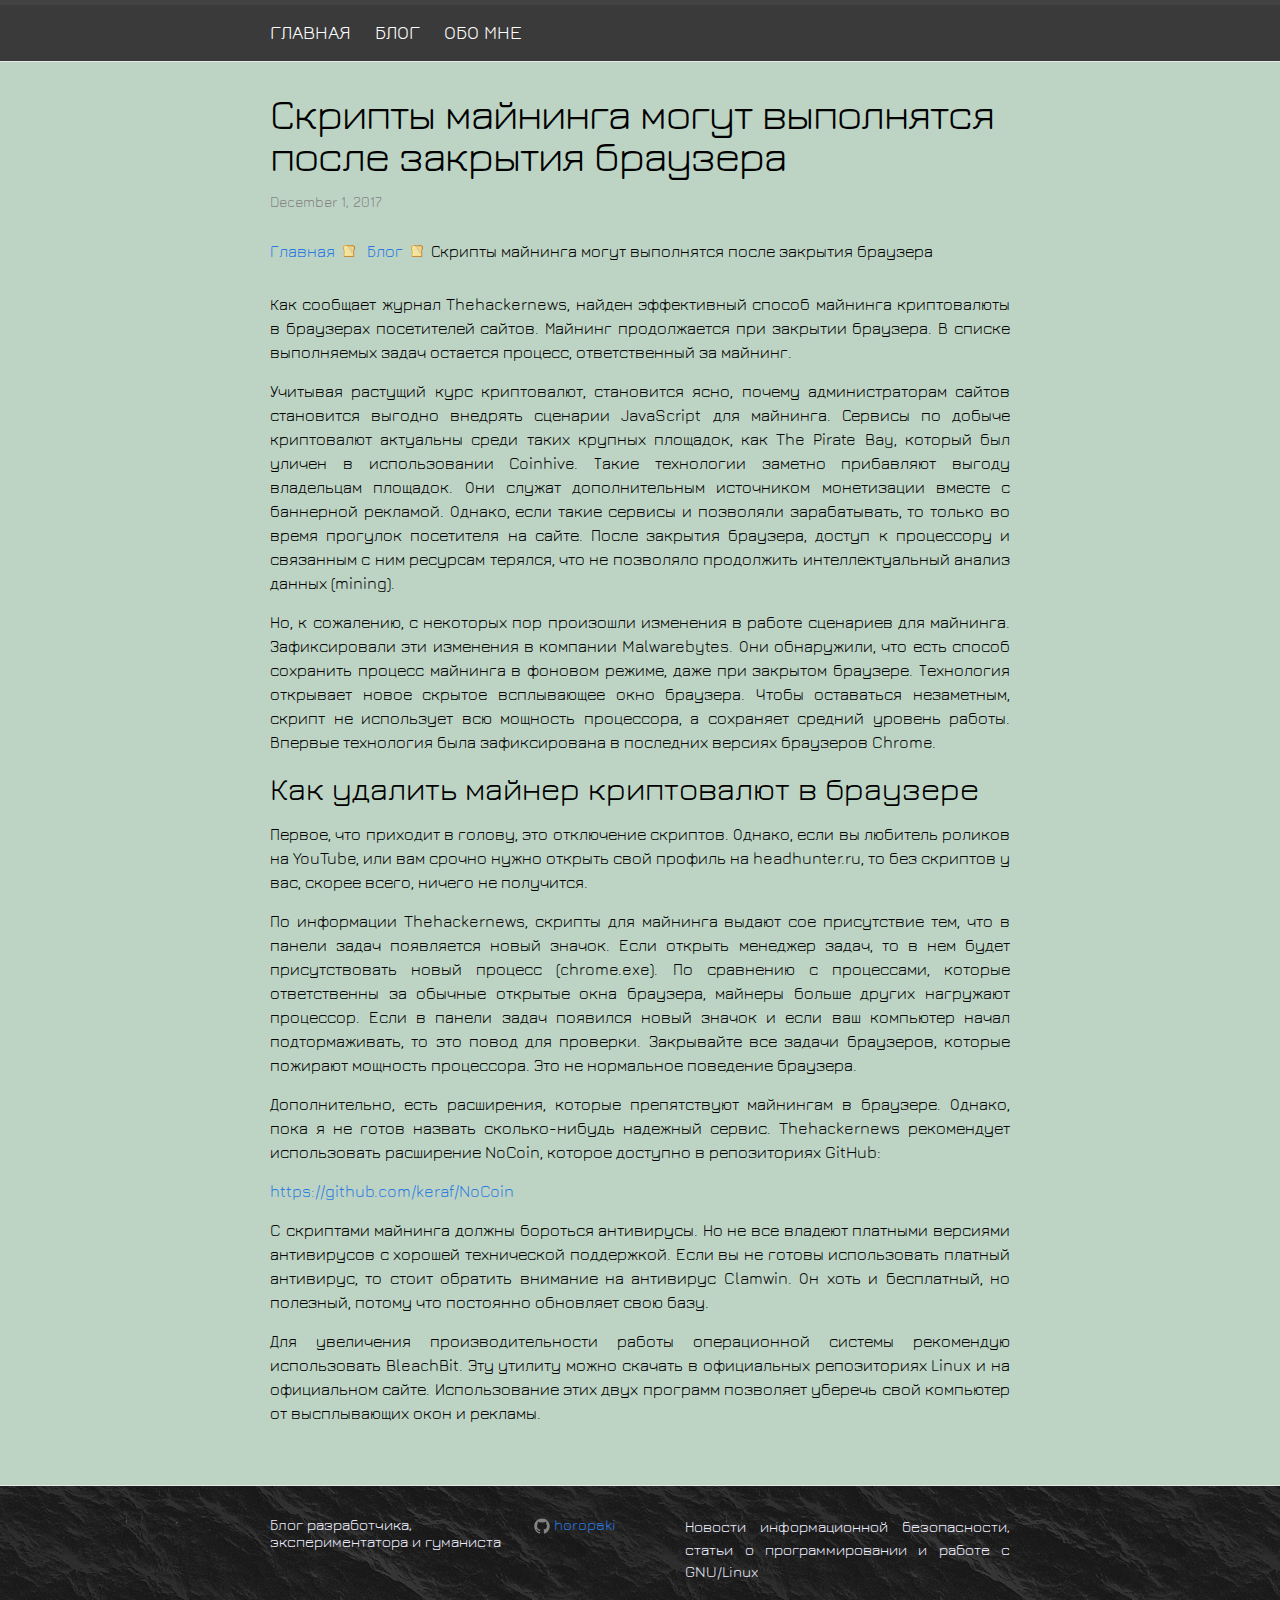
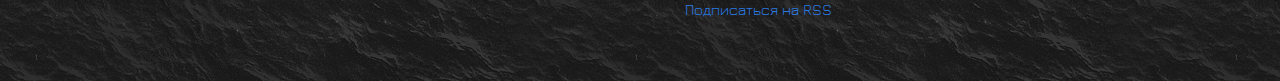
<file: blog/2017/12/01/maining-cryptovalyt-v-brauzere.html>
<!DOCTYPE html> <html lang="ru"> <head> <meta charset="utf-8"> <meta http-equiv="X-UA-Compatible" content="IE=edge"> <meta name="viewport" content="width=device-width, initial-scale=1"> <title>Скрипты майнинга могут выполнятся после закрытия браузера</title> <meta name="description" content="Как сообщает журнал Thehackernews, найден эффективный способ майнинга криптовалюты в браузерах посетителей сайтов. Майнинг продолжается при закрытии браузера..."> <meta name="keywords" content="NoCoin, криптовалюта, майнинг, mining" /> <link rel="shortcut icon" href="https://image.flaticon.com/icons/svg/124/124125.svg" type="image/x-icon" /> <link rel="stylesheet" href="/css/main.css"> <link rel="canonical" href="http://horopaki.github.io/blog/2017/12/01/maining-cryptovalyt-v-brauzere.html"> <link rel="alternate" type="application/rss+xml" title="Блог разработчика, экспериментатора и гуманиста" href="http://horopaki.github.io/feed.xml"> </head> <body> <header class="site-header"> <div class="wrapper"> <nav class="site-nav"> <a href="#" class="menu-icon"> <svg viewBox="0 0 18 15"> <path fill="#424242" d="M18,1.484c0,0.82-0.665,1.484-1.484,1.484H1.484C0.665,2.969,0,2.304,0,1.484l0,0C0,0.665,0.665,0,1.484,0 h15.031C17.335,0,18,0.665,18,1.484L18,1.484z"/> <path fill="#424242" d="M18,7.516C18,8.335,17.335,9,16.516,9H1.484C0.665,9,0,8.335,0,7.516l0,0c0-0.82,0.665-1.484,1.484-1.484 h15.031C17.335,6.031,18,6.696,18,7.516L18,7.516z"/> <path fill="#424242" d="M18,13.516C18,14.335,17.335,15,16.516,15H1.484C0.665,15,0,14.335,0,13.516l0,0 c0-0.82,0.665-1.484,1.484-1.484h15.031C17.335,12.031,18,12.696,18,13.516L18,13.516z"/> </svg> </a> <div class="trigger"> <a class="page-link" href="/">Главная</a> <a class="page-link" href="/blog/">Блог</a> <a class="page-link" href="/info/">Обо мне</a> </div> </nav> </div> </header> <div class="page-content"> <div class="wrapper"> <article class="post" itemscope itemtype="http://schema.org/BlogPosting"> <header class="post-header"> <h1 class="post-title" itemprop="name headline">Скрипты майнинга могут выполнятся после закрытия браузера</h1> <p class="post-meta"><time datetime="2017-12-01T15:30:04+05:00" itemprop="datePublished">December 1, 2017</time></p> </header> <nav class="breadcrumbs bootstrap hidden-sm-down" > <ol class="breadcrumb list-unstyled" vocab="http://schema.org/" typeof="BreadcrumbList"> <li class="breadcrumb-item" property="itemListElement" typeof="ListItem"> <a property="item" typeof="WebPage" href="/"><span property="name">Главная</span><meta property="position" content="1" /></a> </li> <li class="breadcrumb-item" property="itemListElement" typeof="ListItem"> <a property="item" typeof="WebPage" href="/blog/"><span property="name">Блог</span><meta property="position" content="2" /></a> </li> <li class="breadcrumb-item" property="itemListElement" typeof="ListItem"><span property="name">Скрипты майнинга могут выполнятся после закрытия браузера</span><meta property="position" content="3" /></li> </ol> </nav> <!-- This is an example of CSS. Maybe you want to implement the css code into your main css file or modify it as you want --> <style> nav.breadcrumbs.bootstrap { /* from Twitter Bootstrap 4 */ /* If you already use Twitter, you do not need these css lines above, cause they already in Twitter Bootstrap */ /* Additions: image integration */ } nav.breadcrumbs.bootstrap ol { margin-left: 0 } nav.breadcrumbs.bootstrap .breadcrumb { font-size: 1rem; /*padding: 0.75rem 1rem;*/ margin-bottom: 2rem; list-style: none; /*background-color: #f1f2ed;*/ border-radius: 0.25rem; } nav.breadcrumbs.bootstrap .breadcrumb::after { content: ""; display: table; clear: both; } nav.breadcrumbs.bootstrap .breadcrumb-item { float: left; } nav.breadcrumbs.bootstrap .breadcrumb-item + .breadcrumb-item::before { display: inline-block; padding-right: 0.5rem; padding-left: 0.5rem; color: #818a91; content: url("/img/bread.png"); } nav.breadcrumbs.bootstrap .breadcrumb-item + .breadcrumb-item:hover::before { text-decoration: underline; } nav.breadcrumbs.bootstrap .breadcrumb-item + .breadcrumb-item:hover::before { text-decoration: none; } nav.breadcrumbs.bootstrap .breadcrumb-item-active { color: #818a91; } nav.breadcrumbs.bootstrap .breadcrumb a.breadcrumb-item:after { display: inline-block; padding-right: 0.5rem; padding-left: 0.5rem; content: "/"; text-decoration: none; } nav.breadcrumbs.bootstrap .breadcrumb .icon:after { display: inline-block; padding-right: 0.5rem; padding-left: 0.5rem; color: #818a91; content: "/"; } nav.breadcrumbs.bootstrap .breadcrumb .icon { display: inline-block; } nav.breadcrumbs.bootstrap .breadcrumb .icon svg { height: 0.7rem; width: 0.7rem; } </style> <div class="post-content" itemprop="articleBody"> <p>Как сообщает журнал Thehackernews, найден эффективный способ майнинга криптовалюты в браузерах посетителей сайтов. Майнинг продолжается при закрытии браузера. В списке выполняемых задач остается процесс, ответственный за майнинг.</p> <p>Учитывая растущий курс криптовалют, становится ясно, почему администраторам сайтов становится выгодно внедрять сценарии JavaScript для майнинга. Сервисы по добыче криптовалют актуальны среди таких крупных площадок, как The Pirate Bay, который был уличен в использовании Coinhive. Такие технологии заметно прибавляют выгоду владельцам площадок. Они служат дополнительным источником монетизации вместе с баннерной рекламой. Однако, если такие сервисы и позволяли зарабатывать, то только во время прогулок посетителя на сайте. После закрытия браузера, доступ к процессору и связанным с ним ресурсам терялся, что не позволяло продолжить интеллектуальный анализ данных (mining).</p> <p>Но, к сожалению, с некоторых пор произошли изменения в работе сценариев для майнинга. Зафиксировали эти изменения в компании Malwarebytes. Они обнаружили, что есть способ сохранить процесс майнинга в фоновом режиме, даже при закрытом браузере. Технология открывает новое скрытое всплывающее окно браузера. Чтобы оставаться незаметным, скрипт не использует всю мощность процессора, а сохраняет средний уровень работы. Впервые технология была зафиксирована в последних версиях браузеров Chrome.</p> <h2 id="section">Как удалить майнер криптовалют в браузере</h2> <p>Первое, что приходит в голову, это отключение скриптов. Однако, если вы любитель роликов на YouTube, или вам срочно нужно открыть свой профиль на headhunter.ru, то без скриптов у вас, скорее всего, ничего не получится.</p> <p>По информации Thehackernews, скрипты для майнинга выдают сое присутствие тем, что в панели задач появляется новый значок. Если открыть менеджер задач, то в нем будет присутствовать новый процесс (chrome.exe). По сравнению с процессами, которые ответственны за обычные открытые окна браузера, майнеры больше других нагружают процессор. Если в панели задач появился новый значок и если ваш компьютер начал подтормаживать, то это повод для проверки. Закрывайте все задачи браузеров, которые пожирают мощность процессора. Это не нормальное поведение браузера.</p> <p>Дополнительно, есть расширения, которые препятствуют майнингам в браузере. Однако, пока я не готов назвать сколько-нибудь надежный сервис. Thehackernews рекомендует использовать расширение NoCoin, которое доступно в репозиториях GitHub:</p> <p><a href="https://github.com/keraf/NoCoin">https://github.com/keraf/NoCoin</a></p> <p>C скриптами майнинга должны бороться антивирусы. Но не все владеют платными версиями антивирусов с хорошей технической поддержкой. Если вы не готовы использовать платный антивирус, то стоит обратить внимание на антивирус Clamwin. Он хоть и бесплатный, но полезный, потому что постоянно обновляет свою базу.</p> <p>Для увеличения производительности работы операционной системы рекомендую использовать BleachBit. Эту утилиту можно скачать в официальных репозиториях Linux и на официальном сайте. Использование этих двух программ позволяет уберечь свой компьютер от высплывающих окон и рекламы.</p> </div> <div> </div> <div> </div> </article> </div> </div> <footer class="site-footer"> <div class="wrapper"> <!-- <h3 class="footer-heading">Блог разработчика, экспериментатора и гуманиста</h3> --> <div class="footer-col-wrapper"> <div class="footer-col footer-col-1"> <ul class="contact-list"> <li>Блог разработчика, экспериментатора и гуманиста</li> <li><a href="mailto:"></a></li> </ul> </div> <div class="footer-col footer-col-2"> <ul class="social-media-list"> <li> <a href="https://github.com/horopaki"><span class="icon icon--github"><svg viewBox="0 0 16 16"><path fill="#828282" d="M7.999,0.431c-4.285,0-7.76,3.474-7.76,7.761 c0,3.428,2.223,6.337,5.307,7.363c0.388,0.071,0.53-0.168,0.53-0.374c0-0.184-0.007-0.672-0.01-1.32 c-2.159,0.469-2.614-1.04-2.614-1.04c-0.353-0.896-0.862-1.135-0.862-1.135c-0.705-0.481,0.053-0.472,0.053-0.472 c0.779,0.055,1.189,0.8,1.189,0.8c0.692,1.186,1.816,0.843,2.258,0.645c0.071-0.502,0.271-0.843,0.493-1.037 C4.86,11.425,3.049,10.76,3.049,7.786c0-0.847,0.302-1.54,0.799-2.082C3.768,5.507,3.501,4.718,3.924,3.65 c0,0,0.652-0.209,2.134,0.796C6.677,4.273,7.34,4.187,8,4.184c0.659,0.003,1.323,0.089,1.943,0.261 c1.482-1.004,2.132-0.796,2.132-0.796c0.423,1.068,0.157,1.857,0.077,2.054c0.497,0.542,0.798,1.235,0.798,2.082 c0,2.981-1.814,3.637-3.543,3.829c0.279,0.24,0.527,0.713,0.527,1.437c0,1.037-0.01,1.874-0.01,2.129 c0,0.208,0.14,0.449,0.534,0.373c3.081-1.028,5.302-3.935,5.302-7.362C15.76,3.906,12.285,0.431,7.999,0.431z"/></svg> </span><span class="username">horopaki</span></a> </li> </ul> </div> <div class="footer-col footer-col-3"> <p>Новости информационной безопасности, статьи о программировании и работе с GNU/Linux </p> <p class="rss-subscribe"><a href="/feed.xml">Подписаться на RSS</a></p> </div> </div> </div> </footer> </body> </html>
</file>
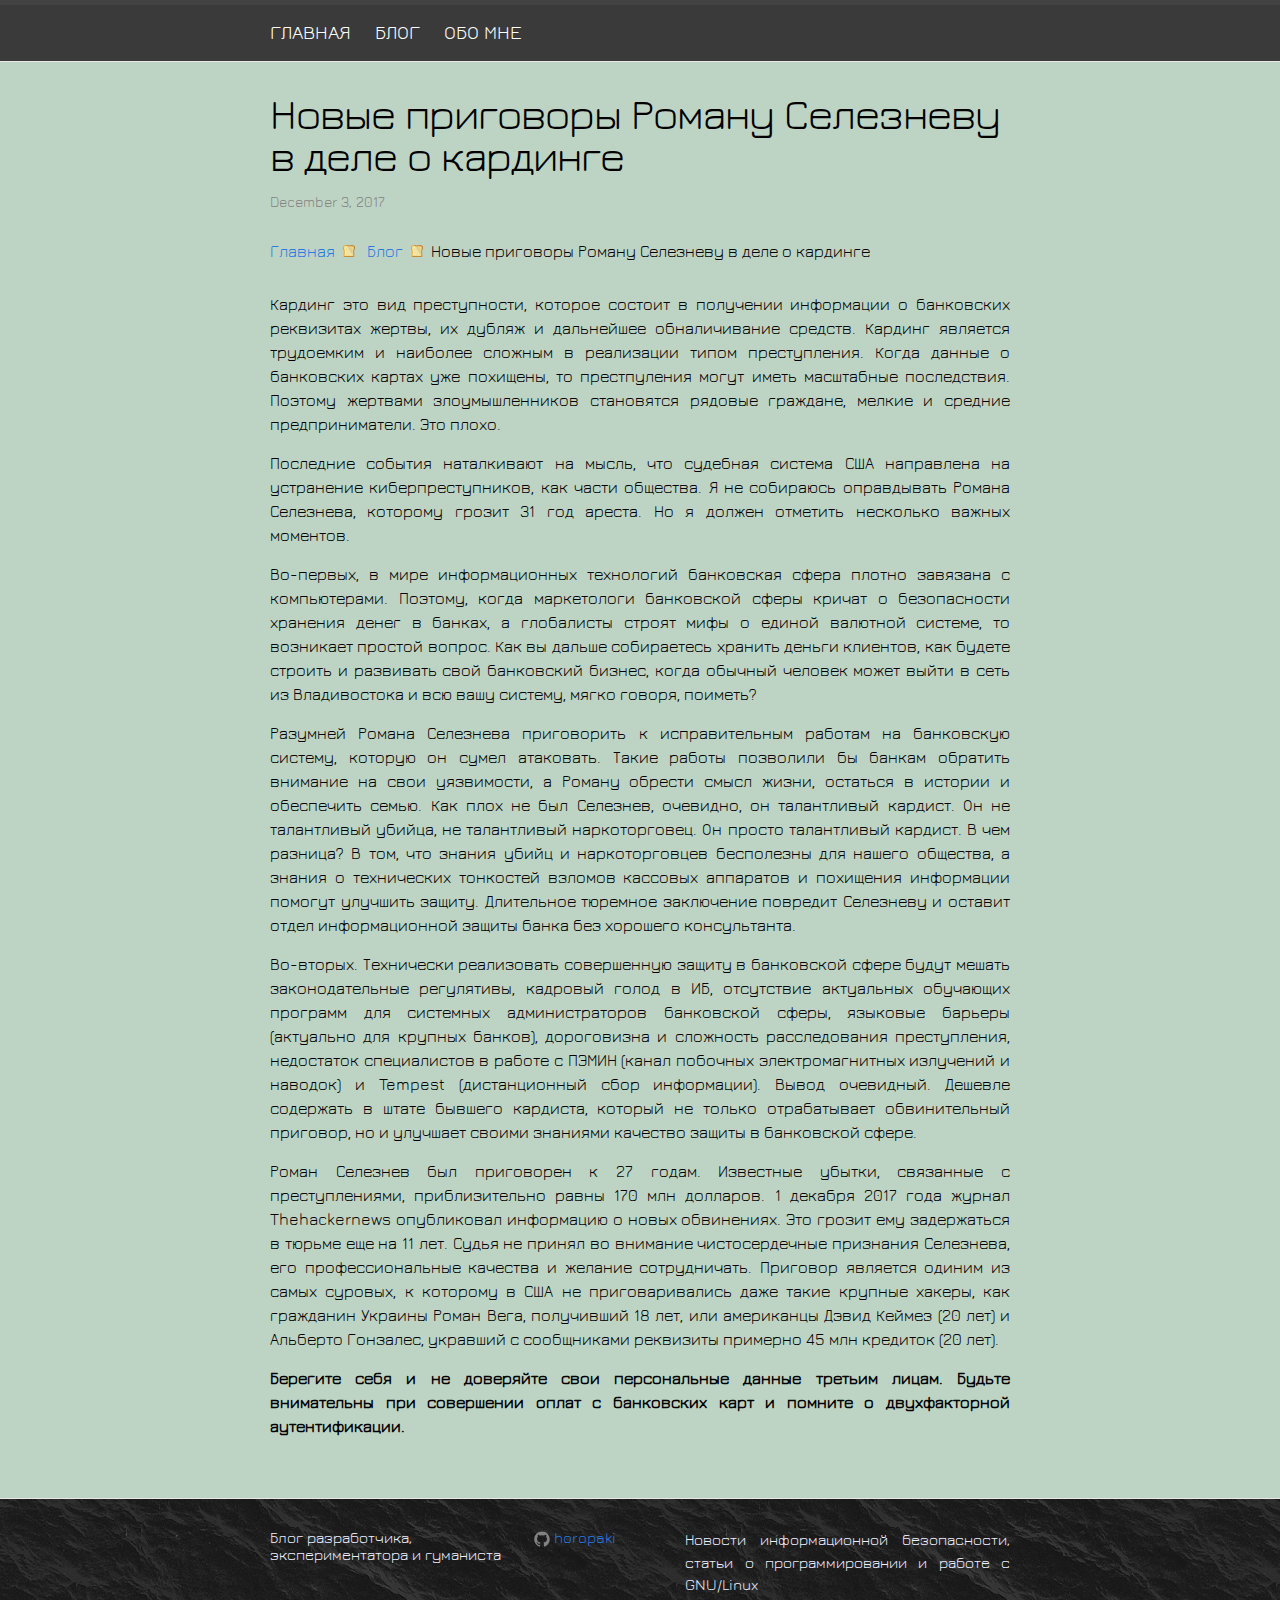
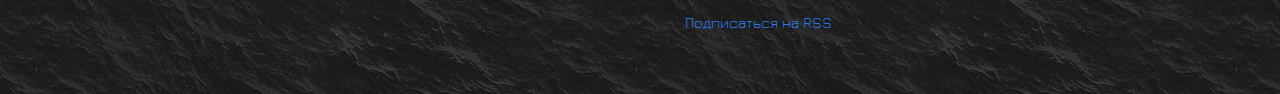
<file: blog/2017/12/03/roman-seleznev-i-carding.html>
<!DOCTYPE html> <html lang="ru"> <head> <meta charset="utf-8"> <meta http-equiv="X-UA-Compatible" content="IE=edge"> <meta name="viewport" content="width=device-width, initial-scale=1"> <title>Новые приговоры Роману Селезневу в деле о кардинге</title> <meta name="description" content="Кардинг это вид преступности, которое состоит в получении информации о банковских реквизитах жертвы, их дубляж и дальнейшее обналичивание средств. Кардинг яв..."> <meta name="keywords" content="приговор Роману Селезневу в деле о кардинге" /> <link rel="shortcut icon" href="https://image.flaticon.com/icons/svg/124/124125.svg" type="image/x-icon" /> <link rel="stylesheet" href="/css/main.css"> <link rel="canonical" href="http://horopaki.github.io/blog/2017/12/03/roman-seleznev-i-carding.html"> <link rel="alternate" type="application/rss+xml" title="Блог разработчика, экспериментатора и гуманиста" href="http://horopaki.github.io/feed.xml"> </head> <body> <header class="site-header"> <div class="wrapper"> <nav class="site-nav"> <a href="#" class="menu-icon"> <svg viewBox="0 0 18 15"> <path fill="#424242" d="M18,1.484c0,0.82-0.665,1.484-1.484,1.484H1.484C0.665,2.969,0,2.304,0,1.484l0,0C0,0.665,0.665,0,1.484,0 h15.031C17.335,0,18,0.665,18,1.484L18,1.484z"/> <path fill="#424242" d="M18,7.516C18,8.335,17.335,9,16.516,9H1.484C0.665,9,0,8.335,0,7.516l0,0c0-0.82,0.665-1.484,1.484-1.484 h15.031C17.335,6.031,18,6.696,18,7.516L18,7.516z"/> <path fill="#424242" d="M18,13.516C18,14.335,17.335,15,16.516,15H1.484C0.665,15,0,14.335,0,13.516l0,0 c0-0.82,0.665-1.484,1.484-1.484h15.031C17.335,12.031,18,12.696,18,13.516L18,13.516z"/> </svg> </a> <div class="trigger"> <a class="page-link" href="/">Главная</a> <a class="page-link" href="/blog/">Блог</a> <a class="page-link" href="/info/">Обо мне</a> </div> </nav> </div> </header> <div class="page-content"> <div class="wrapper"> <article class="post" itemscope itemtype="http://schema.org/BlogPosting"> <header class="post-header"> <h1 class="post-title" itemprop="name headline">Новые приговоры Роману Селезневу в деле о кардинге</h1> <p class="post-meta"><time datetime="2017-12-03T19:50:04+05:00" itemprop="datePublished">December 3, 2017</time></p> </header> <nav class="breadcrumbs bootstrap hidden-sm-down" > <ol class="breadcrumb list-unstyled" vocab="http://schema.org/" typeof="BreadcrumbList"> <li class="breadcrumb-item" property="itemListElement" typeof="ListItem"> <a property="item" typeof="WebPage" href="/"><span property="name">Главная</span><meta property="position" content="1" /></a> </li> <li class="breadcrumb-item" property="itemListElement" typeof="ListItem"> <a property="item" typeof="WebPage" href="/blog/"><span property="name">Блог</span><meta property="position" content="2" /></a> </li> <li class="breadcrumb-item" property="itemListElement" typeof="ListItem"><span property="name">Новые приговоры Роману Селезневу в деле о кардинге</span><meta property="position" content="3" /></li> </ol> </nav> <!-- This is an example of CSS. Maybe you want to implement the css code into your main css file or modify it as you want --> <style> nav.breadcrumbs.bootstrap { /* from Twitter Bootstrap 4 */ /* If you already use Twitter, you do not need these css lines above, cause they already in Twitter Bootstrap */ /* Additions: image integration */ } nav.breadcrumbs.bootstrap ol { margin-left: 0 } nav.breadcrumbs.bootstrap .breadcrumb { font-size: 1rem; /*padding: 0.75rem 1rem;*/ margin-bottom: 2rem; list-style: none; /*background-color: #f1f2ed;*/ border-radius: 0.25rem; } nav.breadcrumbs.bootstrap .breadcrumb::after { content: ""; display: table; clear: both; } nav.breadcrumbs.bootstrap .breadcrumb-item { float: left; } nav.breadcrumbs.bootstrap .breadcrumb-item + .breadcrumb-item::before { display: inline-block; padding-right: 0.5rem; padding-left: 0.5rem; color: #818a91; content: url("/img/bread.png"); } nav.breadcrumbs.bootstrap .breadcrumb-item + .breadcrumb-item:hover::before { text-decoration: underline; } nav.breadcrumbs.bootstrap .breadcrumb-item + .breadcrumb-item:hover::before { text-decoration: none; } nav.breadcrumbs.bootstrap .breadcrumb-item-active { color: #818a91; } nav.breadcrumbs.bootstrap .breadcrumb a.breadcrumb-item:after { display: inline-block; padding-right: 0.5rem; padding-left: 0.5rem; content: "/"; text-decoration: none; } nav.breadcrumbs.bootstrap .breadcrumb .icon:after { display: inline-block; padding-right: 0.5rem; padding-left: 0.5rem; color: #818a91; content: "/"; } nav.breadcrumbs.bootstrap .breadcrumb .icon { display: inline-block; } nav.breadcrumbs.bootstrap .breadcrumb .icon svg { height: 0.7rem; width: 0.7rem; } </style> <div class="post-content" itemprop="articleBody"> <p>Кардинг это вид преступности, которое состоит в получении информации о банковских реквизитах жертвы, их дубляж и дальнейшее обналичивание средств. Кардинг является трудоемким и наиболее сложным в реализации типом преступления. Когда данные о банковских картах уже похищены, то престпуления могут иметь масштабные последствия. Поэтому жертвами злоумышленников становятся рядовые граждане, мелкие и средние предприниматели. Это плохо.</p> <p>Последние события наталкивают на мысль, что судебная система США направлена на устранение киберпреступников, как части общества. Я не собираюсь оправдывать Романа Селезнева, которому грозит 31 год ареста. Но я должен отметить несколько важных моментов.</p> <p>Во-первых, в мире информационных технологий банковская сфера плотно завязана с компьютерами. Поэтому, когда маркетологи банковской сферы кричат о безопасности хранения денег в банках, а глобалисты строят мифы о единой валютной системе, то возникает простой вопрос. Как вы дальше собираетесь хранить деньги клиентов, как будете строить и развивать свой банковский бизнес, когда обычный человек может выйти в сеть из Владивостока и всю вашу систему, мягко говоря, поиметь?</p> <p>Разумней Романа Селезнева приговорить к исправительным работам на банковскую систему, которую он сумел атаковать. Такие работы позволили бы банкам обратить внимание на свои уязвимости, а Роману обрести смысл жизни, остаться в истории и обеспечить семью. Как плох не был Селезнев, очевидно, он талантливый кардист. Он не талантливый убийца, не талантливый наркоторговец. Он просто талантливый кардист. В чем разница? В том, что знания убийц и наркоторговцев бесполезны для нашего общества, а знания о технических тонкостей взломов кассовых аппаратов и похищения информации помогут улучшить защиту. Длительное тюремное заключение повредит Селезневу и оставит отдел информационной защиты банка без хорошего консультанта.</p> <p>Во-вторых. Технически реализовать совершенную защиту в банковской сфере будут мешать законодательные регулятивы, кадровый голод в ИБ, отсутствие актуальных обучающих программ для системных администраторов банковской сферы, языковые барьеры (актуально для крупных банков), дороговизна и сложность расследования преступления, недостаток специалистов в работе с ПЭМИН (канал побочных электромагнитных излучений и наводок) и Tempest (дистанционный сбор информации). Вывод очевидный. Дешевле содержать в штате бывшего кардиста, который не только отрабатывает обвинительный приговор, но и улучшает своими знаниями качество защиты в банковской сфере.</p> <p>Роман Селезнев был приговорен к 27 годам. Известные убытки, связанные с преступлениями, приблизительно равны 170 млн долларов. 1 декабря 2017 года журнал Thehackernews опубликовал информацию о новых обвинениях. Это грозит ему задержаться в тюрьме еще на 11 лет. Судья не принял во внимание чистосердечные признания Селезнева, его профессиональные качества и желание сотрудничать. Приговор является одиним из самых суровых, к которому в США не приговаривались даже такие крупные хакеры, как гражданин Украины Роман Вега, получивший 18 лет, или американцы Дэвид Кеймез (20 лет) и Альберто Гонзалес, укравший с сообщниками реквизиты примерно 45 млн кредиток (20 лет).</p> <p><strong>Берегите себя и не доверяйте свои персональные данные третьим лицам. Будьте внимательны при совершении оплат с банковских карт и помните о двухфакторной аутентификации.</strong></p> </div> <div> </div> <div> </div> </article> </div> </div> <footer class="site-footer"> <div class="wrapper"> <!-- <h3 class="footer-heading">Блог разработчика, экспериментатора и гуманиста</h3> --> <div class="footer-col-wrapper"> <div class="footer-col footer-col-1"> <ul class="contact-list"> <li>Блог разработчика, экспериментатора и гуманиста</li> <li><a href="mailto:"></a></li> </ul> </div> <div class="footer-col footer-col-2"> <ul class="social-media-list"> <li> <a href="https://github.com/horopaki"><span class="icon icon--github"><svg viewBox="0 0 16 16"><path fill="#828282" d="M7.999,0.431c-4.285,0-7.76,3.474-7.76,7.761 c0,3.428,2.223,6.337,5.307,7.363c0.388,0.071,0.53-0.168,0.53-0.374c0-0.184-0.007-0.672-0.01-1.32 c-2.159,0.469-2.614-1.04-2.614-1.04c-0.353-0.896-0.862-1.135-0.862-1.135c-0.705-0.481,0.053-0.472,0.053-0.472 c0.779,0.055,1.189,0.8,1.189,0.8c0.692,1.186,1.816,0.843,2.258,0.645c0.071-0.502,0.271-0.843,0.493-1.037 C4.86,11.425,3.049,10.76,3.049,7.786c0-0.847,0.302-1.54,0.799-2.082C3.768,5.507,3.501,4.718,3.924,3.65 c0,0,0.652-0.209,2.134,0.796C6.677,4.273,7.34,4.187,8,4.184c0.659,0.003,1.323,0.089,1.943,0.261 c1.482-1.004,2.132-0.796,2.132-0.796c0.423,1.068,0.157,1.857,0.077,2.054c0.497,0.542,0.798,1.235,0.798,2.082 c0,2.981-1.814,3.637-3.543,3.829c0.279,0.24,0.527,0.713,0.527,1.437c0,1.037-0.01,1.874-0.01,2.129 c0,0.208,0.14,0.449,0.534,0.373c3.081-1.028,5.302-3.935,5.302-7.362C15.76,3.906,12.285,0.431,7.999,0.431z"/></svg> </span><span class="username">horopaki</span></a> </li> </ul> </div> <div class="footer-col footer-col-3"> <p>Новости информационной безопасности, статьи о программировании и работе с GNU/Linux </p> <p class="rss-subscribe"><a href="/feed.xml">Подписаться на RSS</a></p> </div> </div> </div> </footer> </body> </html>
</file>
<file: css/main.css>
.tags {
  height: 100px;
  width: 100px;
  background: green; }

@font-face {
  font-family: "Jura";
  font-style: normal;
  font-weight: 400;
  src: local("Jura Regular"), local("Jura-Regular"), url("Jura/Jura-Regular.ttf") format("woff2");
  unicode-range: U+400-45F, U+490-491, U+4B0-4B1, U+2116, U+0-FF, U+131, U+152-153, U+2C6, U+2DA, U+2DC, U+2000-206F, U+2074, U+20AC, U+2212, U+2215; }
body {
  background-color: #bdd4c4; }

/**
 * Reset some basic elements
 */
body, h1, h2, h3, h4, h5, h6,
p, blockquote, pre, hr,
dl, dd, ol, ul, figure {
  margin: 0;
  padding: 0; }

h1, h2, h3, h4, h5, h6 {
  font-family: Jura, sans-serif; }

p {
  text-align: justify;
  line-height: 1.5; }

/**
 * Basic styling
 */
body {
  font-family: 'Jura', sans-serif; }

/**
 * Set `margin-bottom` to maintain vertical rhythm
 */
h1, h2, h3, h4, h5, h6,
p, blockquote, pre,
ul, ol, dl, figure,
.highlight {
  margin-bottom: 15px; }

/**
 * Images
 */
img {
  max-width: 100%;
  vertical-align: middle; }

/**
 * Figures
 */
figure > img {
  display: block; }

figcaption {
  font-size: 14px; }

/**
 * Lists
 */
ul, ol {
  margin-left: 30px; }

li > ul,
li > ol {
  margin-bottom: 0; }

/**
 * Headings
 */
h1, h2, h3, h4, h5, h6 {
  font-weight: 400; }

/**
 * Links
 */
a {
  color: #2a7ae2;
  text-decoration: none; }
  a:hover {
    text-decoration: underline; }

/**
 * Blockquotes
 */
blockquote {
  color: #828282;
  border-left: 4px solid #e8e8e8;
  padding-left: 15px;
  font-size: 18px;
  letter-spacing: -1px;
  font-style: italic; }
  blockquote > :last-child {
    margin-bottom: 0; }

/**
 * Code formatting
 */
pre,
code {
  font-size: 15px;
  border: 1px solid #e8e8e8;
  border-radius: 3px;
  background-color: #eef; }

code {
  padding: 1px 5px; }

pre {
  padding: 8px 12px;
  overflow-x: auto; }
  pre > code {
    border: 0;
    padding-right: 0;
    padding-left: 0; }

/**
 * Wrapper
 */
.wrapper {
  max-width: -webkit-calc(800px - (30px * 2));
  max-width: calc(800px - (30px * 2));
  margin-right: auto;
  margin-left: auto;
  padding-right: 30px;
  padding-left: 30px; }
  @media screen and (max-width: 800px) {
    .wrapper {
      max-width: -webkit-calc(800px - (30px));
      max-width: calc(800px - (30px));
      padding-right: 15px;
      padding-left: 15px; } }

/**
 * Clearfix
 */
.wrapper:after, .footer-col-wrapper:after {
  content: "";
  display: table;
  clear: both; }

/**
 * Icons
 */
.icon > svg {
  display: inline-block;
  width: 16px;
  height: 16px;
  vertical-align: middle; }
  .icon > svg path {
    fill: #828282; }

/**
 * Site header
 */
.site-header {
  border-top: 5px solid #424242;
  border-bottom: 1px solid #e8e8e8;
  min-height: 56px;
  background: #3a3a3a;
  position: relative; }

.site-title {
  font-size: 26px;
  font-weight: 300;
  line-height: 56px;
  letter-spacing: -1px;
  margin-bottom: 0;
  float: left; }
  .site-title, .site-title:visited {
    color: #424242; }

.site-nav {
  line-height: 56px; }
  .site-nav .menu-icon {
    display: none; }
  .site-nav .page-link {
    color: #fff;
    line-height: 1.5;
    font-size: 20px;
    font-family: 'Jura', sans-serif;
    text-transform: uppercase; }
    .site-nav .page-link:not(:last-child) {
      margin-right: 20px; }
    .site-nav .page-link:hover {
      text-decoration: none;
      color: #eef; }
  @media screen and (max-width: 600px) {
    .site-nav {
      position: absolute;
      top: 9px;
      right: 15px;
      background-color: #fdfdfd;
      border: 1px solid #e8e8e8;
      border-radius: 5px;
      text-align: right; }
      .site-nav .menu-icon {
        display: block;
        float: right;
        width: 36px;
        height: 26px;
        line-height: 0;
        padding-top: 10px;
        text-align: center; }
        .site-nav .menu-icon > svg {
          width: 18px;
          height: 15px; }
          .site-nav .menu-icon > svg path {
            fill: #424242; }
      .site-nav .trigger {
        clear: both;
        display: none; }
      .site-nav:hover .trigger {
        display: block;
        padding-bottom: 5px; }
      .site-nav .page-link {
        display: block;
        padding: 5px 10px;
        margin-left: 20px; }
        .site-nav .page-link:not(:last-child) {
          margin-right: 0; } }

.site-nav .trigger {
  background-color: #3a3a3a; }

/**
 * Site footer
 */
.site-footer {
  border-top: 1px solid #e8e8e8;
  padding: 30px 0;
  background: url(../img/ocean.jpg); }

.footer-heading {
  font-size: 18px;
  margin-bottom: 15px;
  color: #eef; }

.contact-list,
.social-media-list {
  list-style: none;
  margin-left: 0; }

.footer-col-wrapper {
  font-size: 15px;
  color: #eef;
  margin-left: -15px; }

.footer-col {
  float: left;
  margin-bottom: 15px;
  padding-left: 15px; }

.footer-col-1 {
  width: -webkit-calc(35% - (30px / 2));
  width: calc(35% - (30px / 2)); }

.footer-col-2 {
  width: -webkit-calc(20% - (30px / 2));
  width: calc(20% - (30px / 2)); }

.footer-col-3 {
  width: -webkit-calc(45% - (30px / 2));
  width: calc(45% - (30px / 2)); }

@media screen and (max-width: 800px) {
  .footer-col-1,
  .footer-col-2 {
    width: -webkit-calc(50% - (30px / 2));
    width: calc(50% - (30px / 2)); }

  .footer-col-3 {
    width: -webkit-calc(100% - (30px / 2));
    width: calc(100% - (30px / 2)); } }
@media screen and (max-width: 600px) {
  .footer-col {
    float: none;
    width: -webkit-calc(100% - (30px / 2));
    width: calc(100% - (30px / 2)); } }
/**
 * Page content
 */
.page-content {
  padding: 30px 0; }

/**
.page-heading {
    font-size: 20px;
}
 */
.post-list {
  margin-left: 0;
  list-style: none; }
  .post-list > li {
    margin-bottom: 30px; }

.post-meta {
  font-size: 14px;
  color: #828282; }

.post-link {
  display: block;
  font-size: 24px; }

/**
 * Posts
 */
.post-header {
  margin-bottom: 30px; }

.post-title {
  font-size: 42px;
  letter-spacing: -1px;
  line-height: 1; }
  @media screen and (max-width: 800px) {
    .post-title {
      font-size: 36px; } }

.post-content {
  margin-bottom: 30px; }
  .post-content h2 {
    font-size: 32px; }
    @media screen and (max-width: 800px) {
      .post-content h2 {
        font-size: 28px; } }
  .post-content h3 {
    font-size: 26px; }
    @media screen and (max-width: 800px) {
      .post-content h3 {
        font-size: 22px; } }
  .post-content h4 {
    font-size: 20px; }
    @media screen and (max-width: 800px) {
      .post-content h4 {
        font-size: 18px; } }

/**
 * Syntax highlighting styles
 */
.highlight {
  background: #fff; }
  .highlighter-rouge .highlight {
    background: #eef; }
  .highlight .c {
    color: #998;
    font-style: italic; }
  .highlight .err {
    color: #a61717;
    background-color: #e3d2d2; }
  .highlight .k {
    font-weight: bold; }
  .highlight .o {
    font-weight: bold; }
  .highlight .cm {
    color: #998;
    font-style: italic; }
  .highlight .cp {
    color: #999;
    font-weight: bold; }
  .highlight .c1 {
    color: #998;
    font-style: italic; }
  .highlight .cs {
    color: #999;
    font-weight: bold;
    font-style: italic; }
  .highlight .gd {
    color: #000;
    background-color: #fdd; }
  .highlight .gd .x {
    color: #000;
    background-color: #faa; }
  .highlight .ge {
    font-style: italic; }
  .highlight .gr {
    color: #a00; }
  .highlight .gh {
    color: #999; }
  .highlight .gi {
    color: #000;
    background-color: #dfd; }
  .highlight .gi .x {
    color: #000;
    background-color: #afa; }
  .highlight .go {
    color: #888; }
  .highlight .gp {
    color: #555; }
  .highlight .gs {
    font-weight: bold; }
  .highlight .gu {
    color: #aaa; }
  .highlight .gt {
    color: #a00; }
  .highlight .kc {
    font-weight: bold; }
  .highlight .kd {
    font-weight: bold; }
  .highlight .kp {
    font-weight: bold; }
  .highlight .kr {
    font-weight: bold; }
  .highlight .kt {
    color: #458;
    font-weight: bold; }
  .highlight .m {
    color: #099; }
  .highlight .s {
    color: #d14; }
  .highlight .na {
    color: #008080; }
  .highlight .nb {
    color: #0086B3; }
  .highlight .nc {
    color: #458;
    font-weight: bold; }
  .highlight .no {
    color: #008080; }
  .highlight .ni {
    color: #800080; }
  .highlight .ne {
    color: #900;
    font-weight: bold; }
  .highlight .nf {
    color: #900;
    font-weight: bold; }
  .highlight .nn {
    color: #555; }
  .highlight .nt {
    color: #000080; }
  .highlight .nv {
    color: #008080; }
  .highlight .ow {
    font-weight: bold; }
  .highlight .w {
    color: #bbb; }
  .highlight .mf {
    color: #099; }
  .highlight .mh {
    color: #099; }
  .highlight .mi {
    color: #099; }
  .highlight .mo {
    color: #099; }
  .highlight .sb {
    color: #d14; }
  .highlight .sc {
    color: #d14; }
  .highlight .sd {
    color: #d14; }
  .highlight .s2 {
    color: #d14; }
  .highlight .se {
    color: #d14; }
  .highlight .sh {
    color: #d14; }
  .highlight .si {
    color: #d14; }
  .highlight .sx {
    color: #d14; }
  .highlight .sr {
    color: #009926; }
  .highlight .s1 {
    color: #d14; }
  .highlight .ss {
    color: #990073; }
  .highlight .bp {
    color: #999; }
  .highlight .vc {
    color: #008080; }
  .highlight .vg {
    color: #008080; }
  .highlight .vi {
    color: #008080; }
  .highlight .il {
    color: #099; }

@font-face {
  font-family: 'Jura', sans-serif;
  src: url("/Jura/Jura-Regular.ttf") format("truetype"), url("/Jura/Jura-Bold.ttf"), url("/Jura/Jura-Light.ttf"), url("/Jura/Jura-Medium.ttf"), url("/Jura/Jura-SemiBold.ttf");
  font-weight: normal;
  font-style: normal; }
</file>
